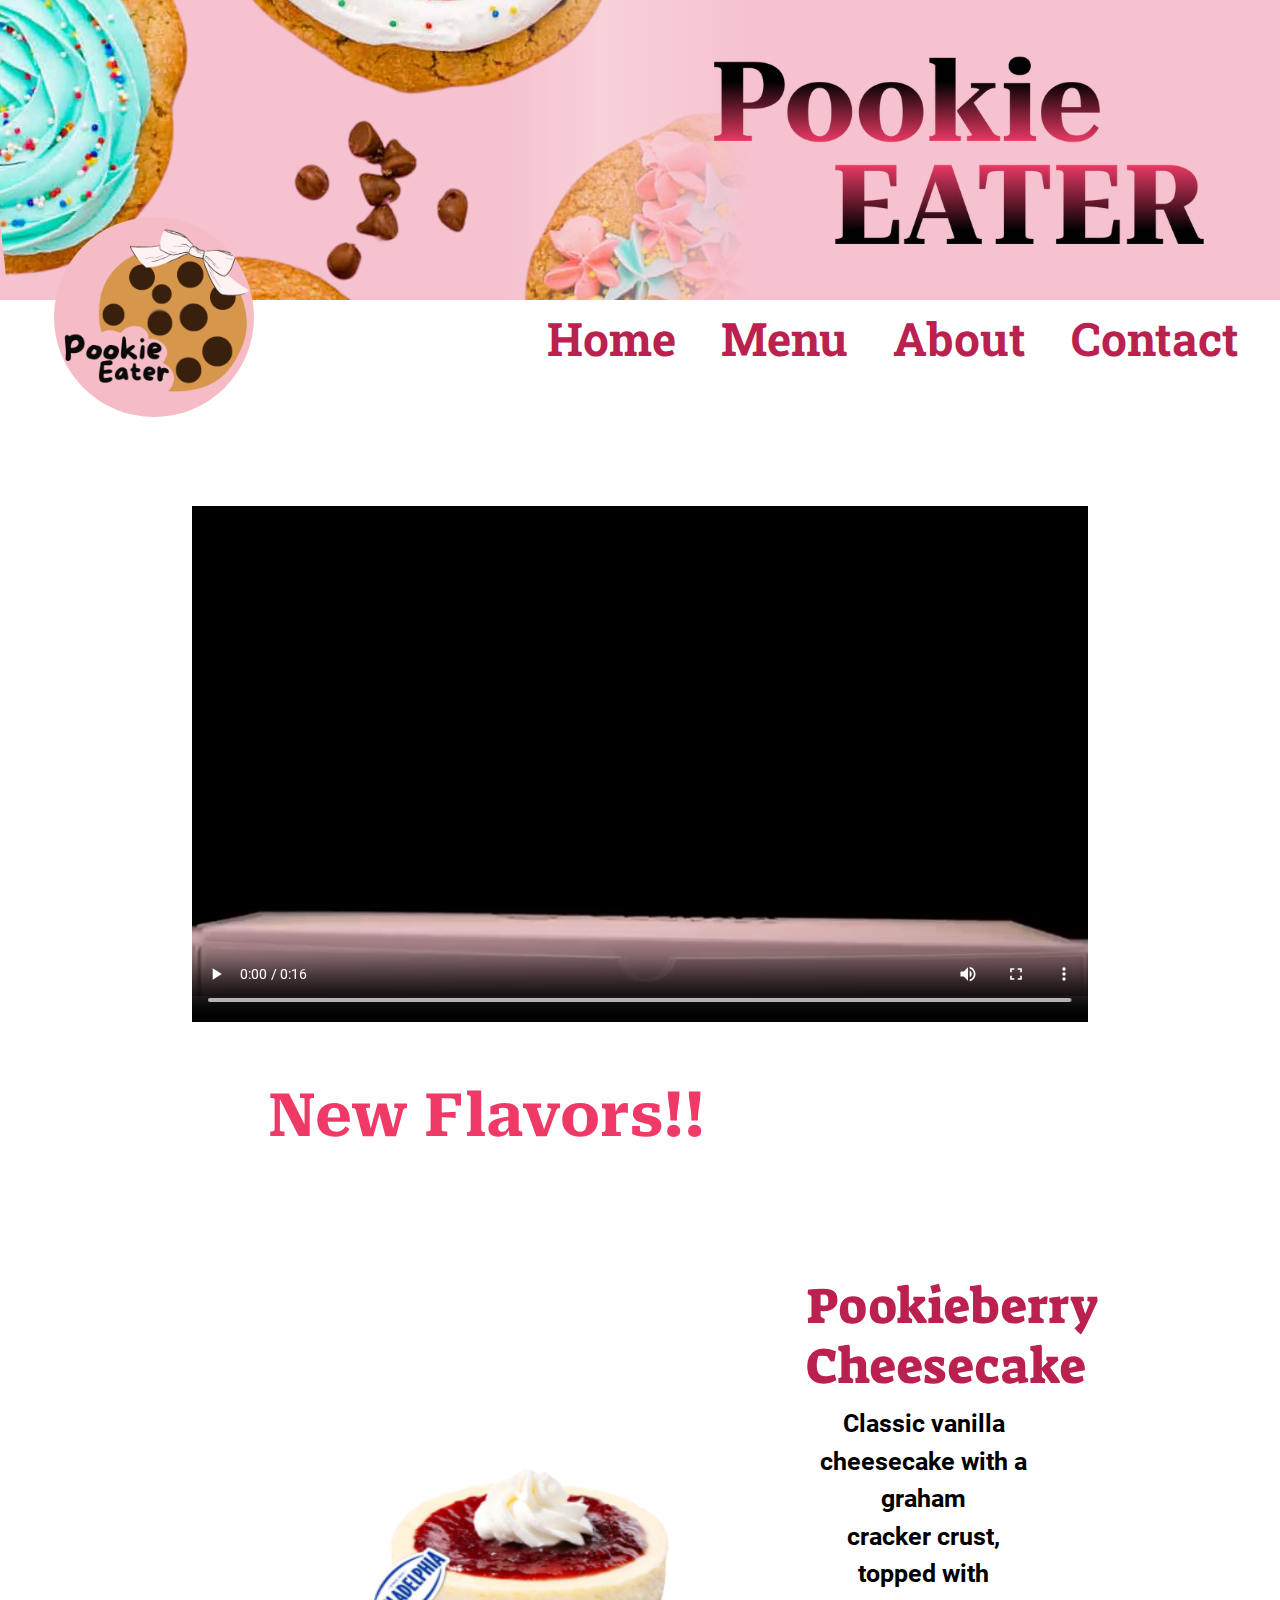
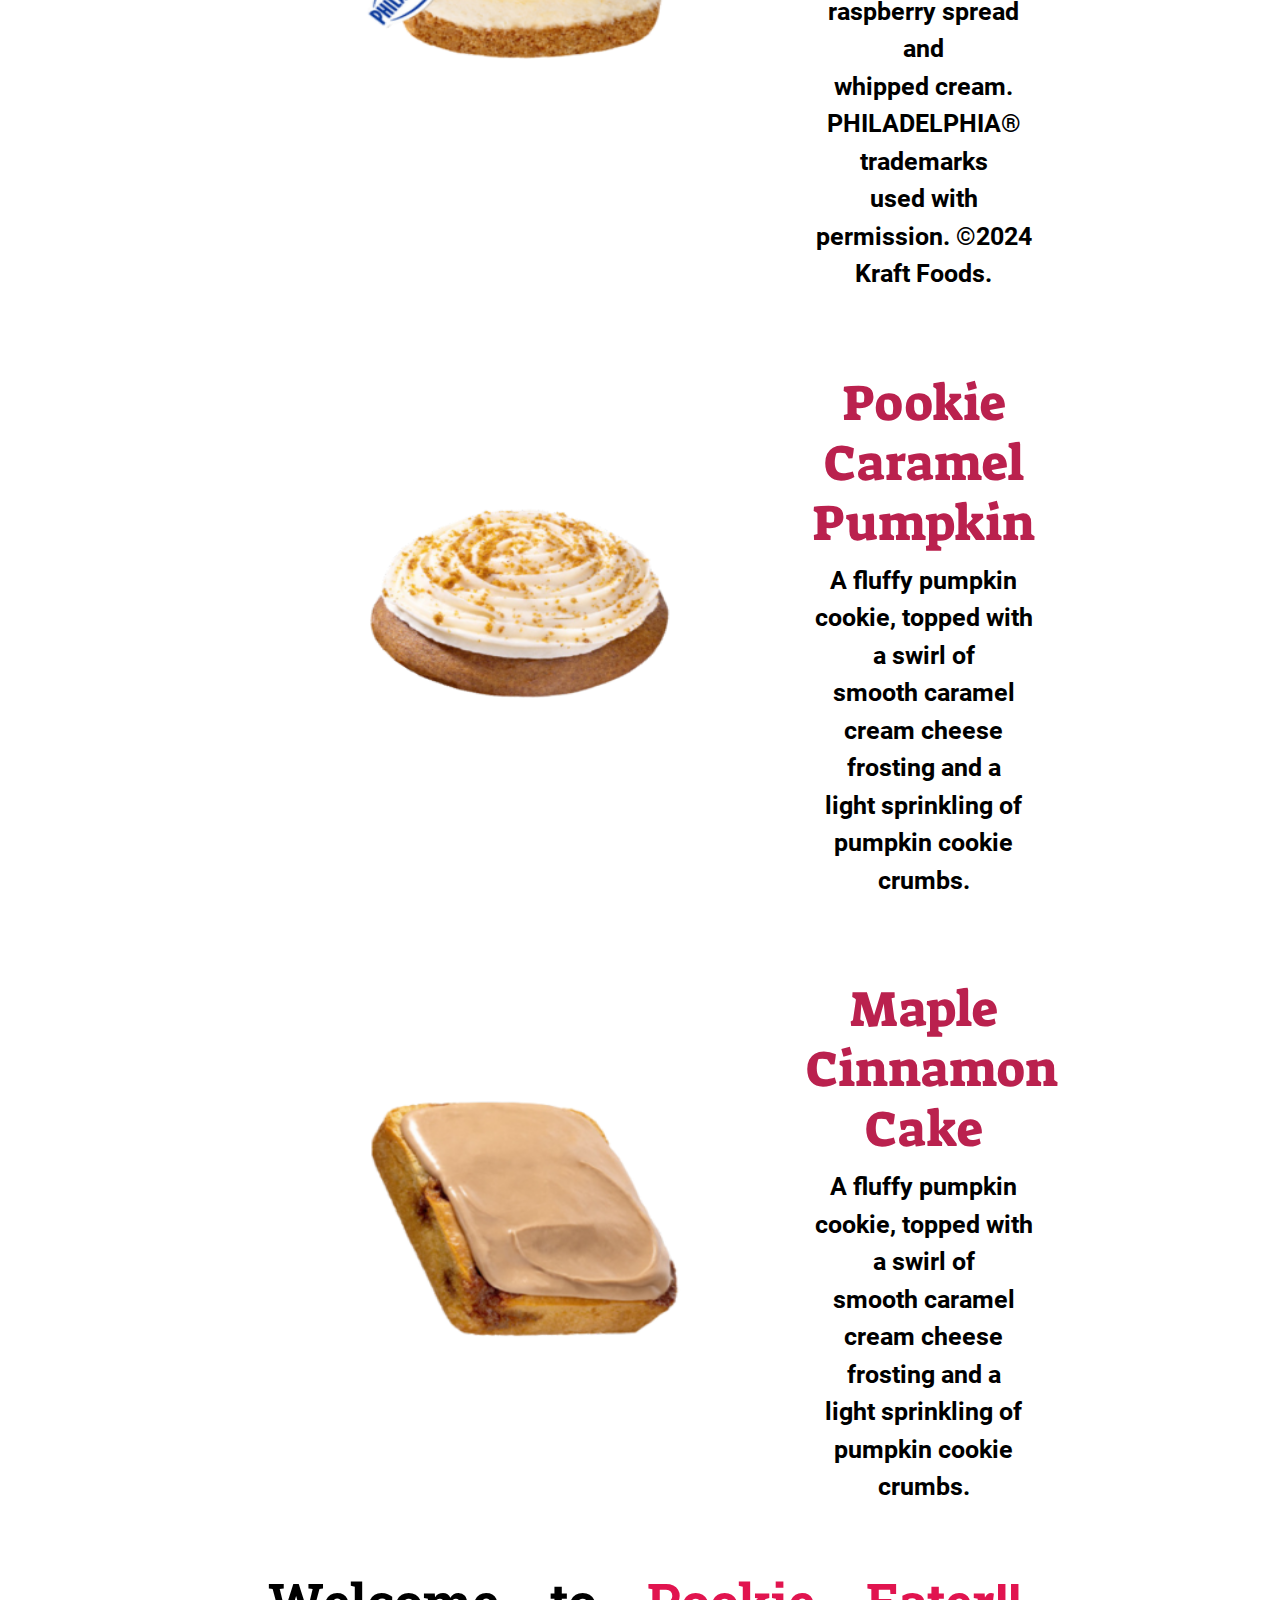
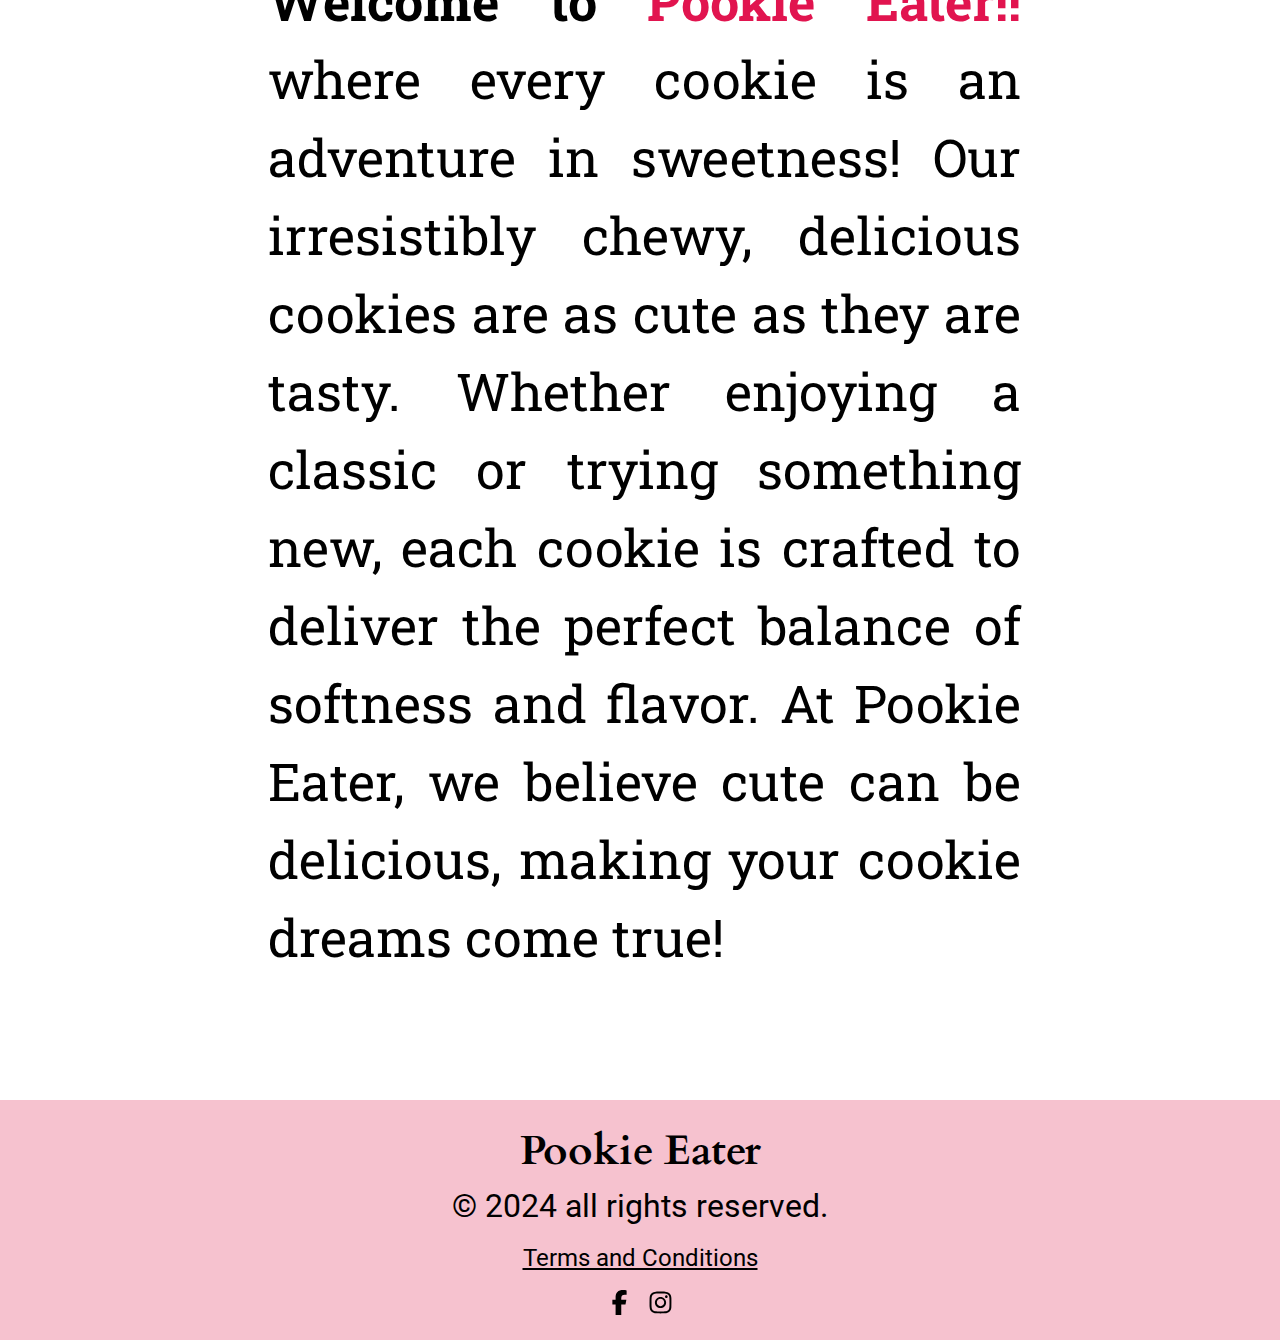
<file: index.html>
<head>

    <!-- TITLE FOR WEBPAGE --> 
    <title>Pookie Eater</title>
 
    <!-- FAVICON / LOGO -->
    <link rel="icon" type="image/x-icon" href="images/logo.jpg">

    <!-- BOOTSTRAP imported from Bootstrap -->
    <link href="css/bootstrap.min.css" rel="stylesheet">
    <script src="scripts/bootstrap.bundle.min.js"></script>
    <meta charset="UTF-8">
    <meta name="viewport" content="width=device-width, initial-scale=1.0">
    <!-- END BOOTSTRAP IMPORT -->
    
    <!-- CSS -->
    <link href="css/fonts.css" rel="stylesheet"></link>
    <link href="css/main.css" rel="stylesheet"></link>
    <link href="css/index.css" rel="stylesheet"></link>

    <!-- SCRIPTS -->
    <script src="scripts/main.js"></script>
    
</head>


<body>
    <!-- HEADER START -->
    <div class="py-5"><div class="container"><div class="row">
        <header>
            <div class="background-pink">
                <img src="images/logo.png" class="logo-header"></img>
                <img src="images/logo-name.png" class="headerImage"></img>
                
            </div>
            <div class="navBurger">
                <img src="images/2.svg" class="hamburgerIcon"></img>
                <ul class="navBurgerLinks" id="navBurgerLinks">
                    <img src="images/1.svg" class="hamburgerXIcon"></img>
                    <li class="navBurgerItem"><a href="pages/order.html" style="text-decoration: none; color: #BA214E;">Order</a></li>
                    <li ><a href="index.html" style="text-decoration: none; color: #BA214E;">Home</a></li>
                    <li><a href="pages/menu.html" style="text-decoration: none; color: #BA214E;">Menu</a></li>
                    <li><a href="pages/about.html" style="text-decoration: none; color: #BA214E;">About</a></li>
                    <li><a href="pages/about.html#contactUs" style="text-decoration: none; color: #BA214E;">Contact</a></li>
                </ul>
            </div>
            <div class="rightLinks">
                <ul class="navLinks">
                    <li><a href="index.html" style="text-decoration: none; color: #BA214E;">Home</a></li>
                    <li><a href="pages/menu.html" style="text-decoration: none; color: #BA214E;">Menu</a></li>
                    <li><a href="pages/about.html" style="text-decoration: none; color: #BA214E;">About</a></li>
                    <li><a href="pages/about.html#contactUs" style="text-decoration: none; color: #BA214E;">Contact</a></li>
                </ul>
            </div>
        </header>
    </div>
    </div>
    </div>
    <!-- HEADER END -->

     <div class="main-body">
        <video width="896" height="542" controls class="main-video">
            <source src="videos/index.mp4" type="video/mp4" class="videoHero">
          Access the video via this link: <a href="../videos/index.mp4">Click me</a>
          </video>
     </div>
     <div class="container">
    <div class="main-content row">
        <div class="col-md-12"><h1 style="font-family: RobotoSerif-Bold; font-size: 60px; color: #EF3A67;">New Flavors!!</h1></div>
        <div class="cookieImage col-md-6 text-center" ><img src="images/2.png"  style="height: 350px; width: 350px;"></img></div>
        <div class="cookieDesc col-md-3"><h2 class="cookieDesc" style="margin-top: 65px;">Pookieberry Cheesecake</h2><p>Classic vanilla cheesecake with a graham <br/>cracker crust, topped with raspberry spread and <br/>whipped cream. PHILADELPHIA® trademarks <br/>used with permission. ©2024 Kraft Foods.</p></div>
        <div class="cookieImage col-md-6 text-center" ><img src="images/1.png" style="height: 350px; width: 350px;"></img></div>
        <div class="cookieDesc col-md-3"><h2 class="cookieDesc" style="margin-top: 65px;">Pookie Caramel Pumpkin</h2><p>A fluffy pumpkin cookie, topped with a swirl of <br/>smooth caramel cream cheese frosting and a <br/>light sprinkling of pumpkin cookie crumbs.</p></div>
        <div class="cookieImage col-md-6 text-center" ><img src="images/3.png"  style="height: 350px; width: 350px;"></img></div>
        <div class="cookieDesc col-md-3"><h2 class="cookieDesc" style="margin-top: 65px;">Maple Cinnamon Cake</h2><p>A fluffy pumpkin cookie, topped with a swirl of <br/>smooth caramel cream cheese frosting and a <br/>light sprinkling of pumpkin cookie crumbs.</p></div>
        <div class="indexDesc col-9"><p><span class="indexDescSpan">Welcome to <span class="indexDescSpan2">Pookie Eater!!</span></span> where every cookie is an adventure in sweetness! Our irresistibly chewy, delicious cookies are as cute as they are tasty. Whether enjoying a classic or trying something new, each cookie is crafted to deliver the perfect balance of softness and flavor. At Pookie Eater, we believe cute can be delicious, making your cookie dreams come true!</p></div>
    </div>
    <footer>
        <div class="center-footer">
            <p style="text-align: center;"><span class="footer-h1" style="font-family: CardoBold; position: relative; font-size: 42px;">Pookie Eater</span><br/><span style="font-family: Roboto; position: relative; font-size: 32px;">© 2024 all rights reserved.</span><br/><span style="font-family: Roboto; position: relative; font-size: 24px; top: 10px;"><a href="../pages/tandc.html" style="color: black;">Terms and Conditions</a></span><br/><br/><a href="https://www.facebook.com/clarencelane.parungao?"><img src="images/facebook-f.svg" class="socLinks" style="height: 25px; width: 25px;"></img></a><a href="https://www.instagram.com/laneeey_cakes?"><img src="images/instagram.svg" style="height: 25px; width: 25px;" class="socLinks"></img></a></p>
            
     </footer>
</div>
     <!-- FOOTER START -->
     <footer>
        <div class="center-footer">
            <p style="text-align: center;"><span class="footer-h1" style="font-family: CardoBold; position: relative; font-size: 42px;">Pookie Eater</span><br/><span style="font-family: Roboto; position: relative; font-size: 32px;">© 2024 all rights reserved.</span><br/><span style="font-family: Roboto; position: relative; font-size: 24px; top: 10px;"><a href="../pages/tandc.html" style="color: black;">Terms and Conditions</a></span><br/><br/><a href="https://www.facebook.com/clarencelane.parungao?"><img src="images/facebook-f.svg" class="socLinks" style="height: 25px; width: 25px;"></img></a><a href="https://www.instagram.com/laneeey_cakes?"><img src="images/instagram.svg" style="height: 25px; width: 25px;" class="socLinks"></img></a></p>
            
     </footer>
     <!-- FOOTER END -->
</body>
</file>
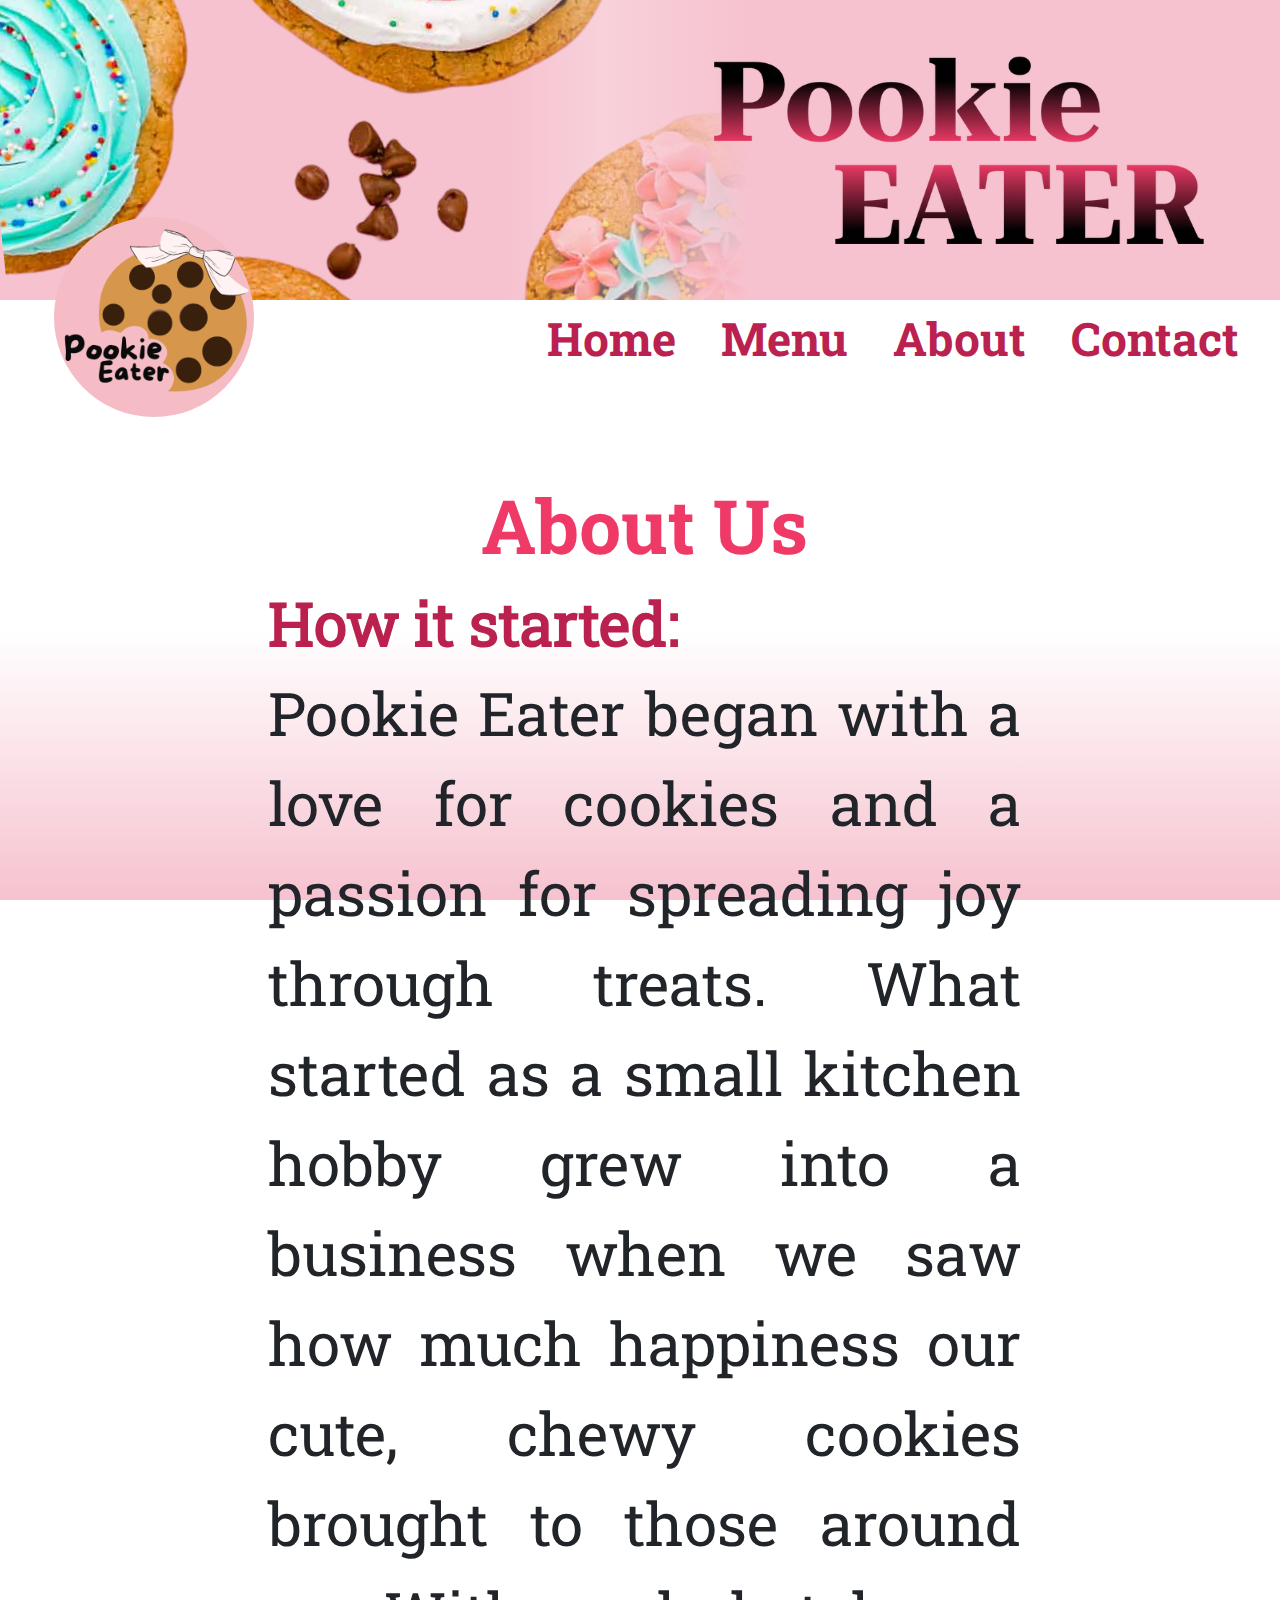
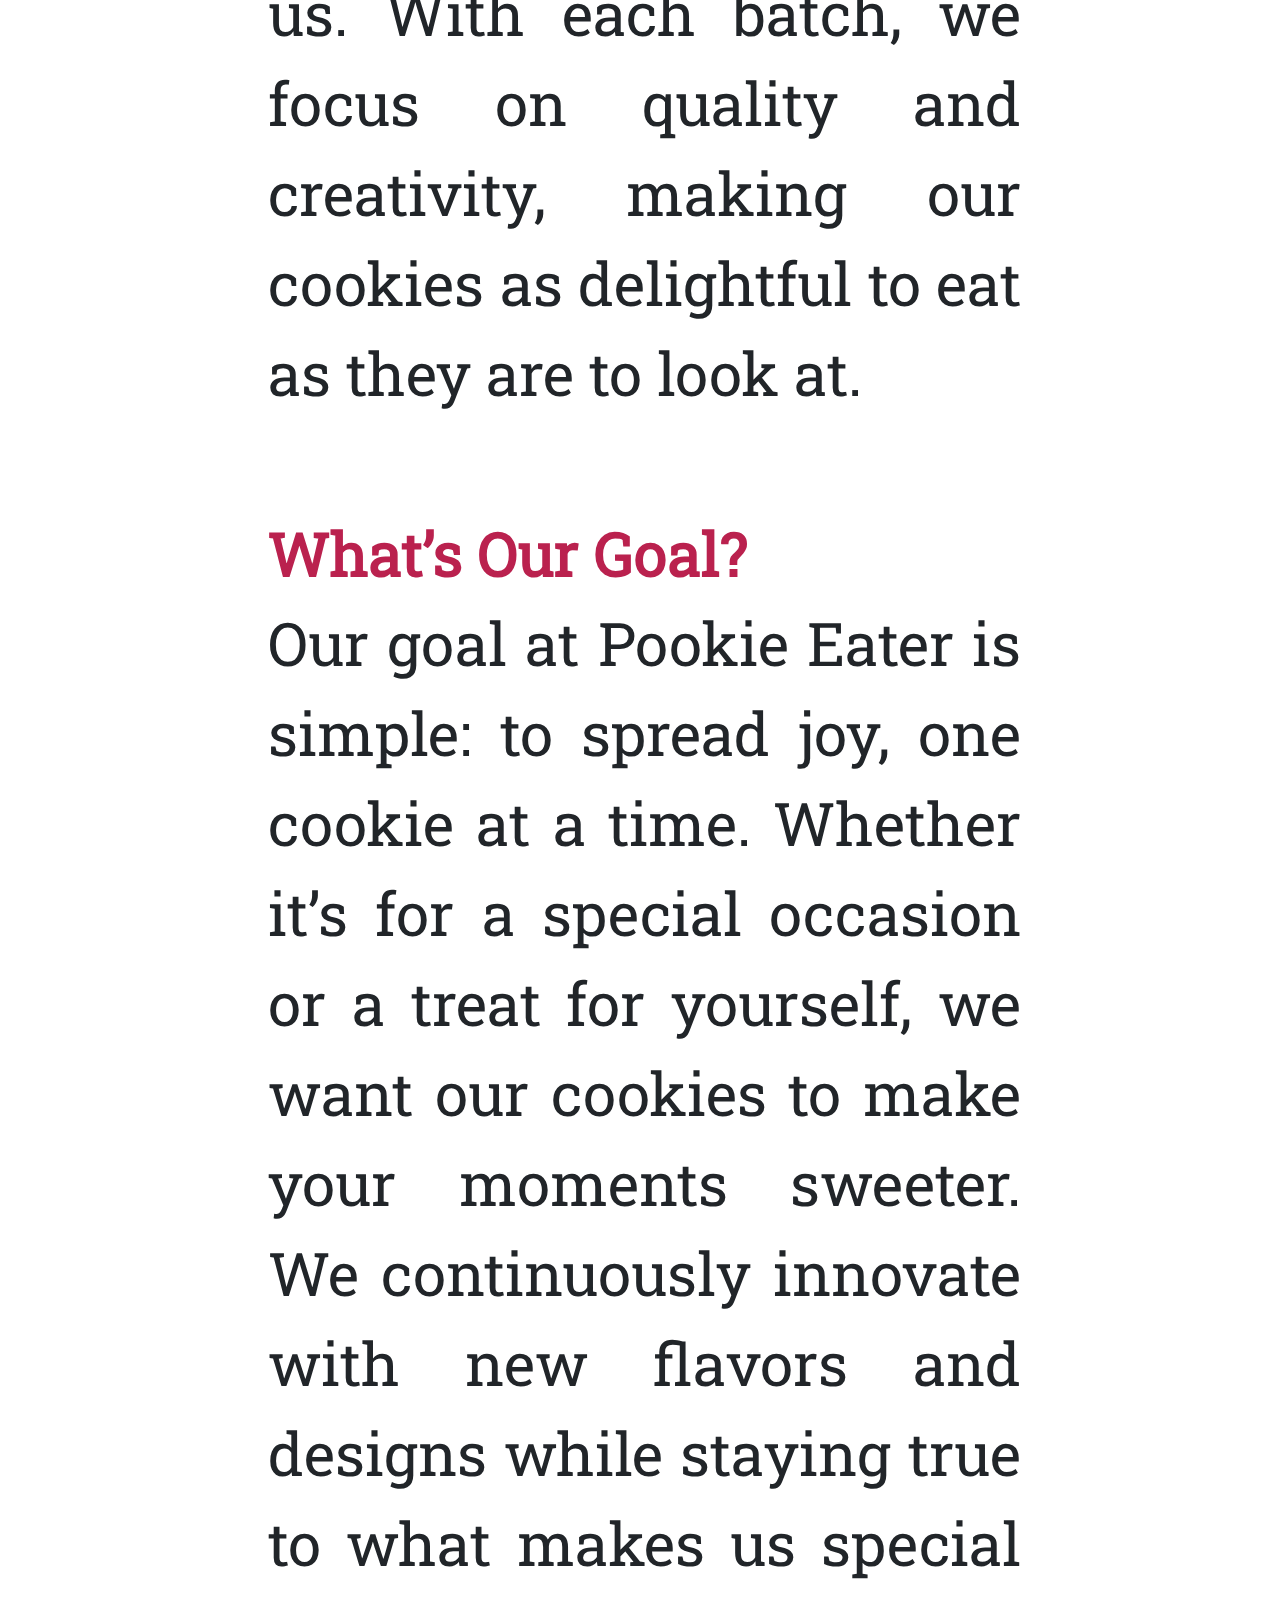
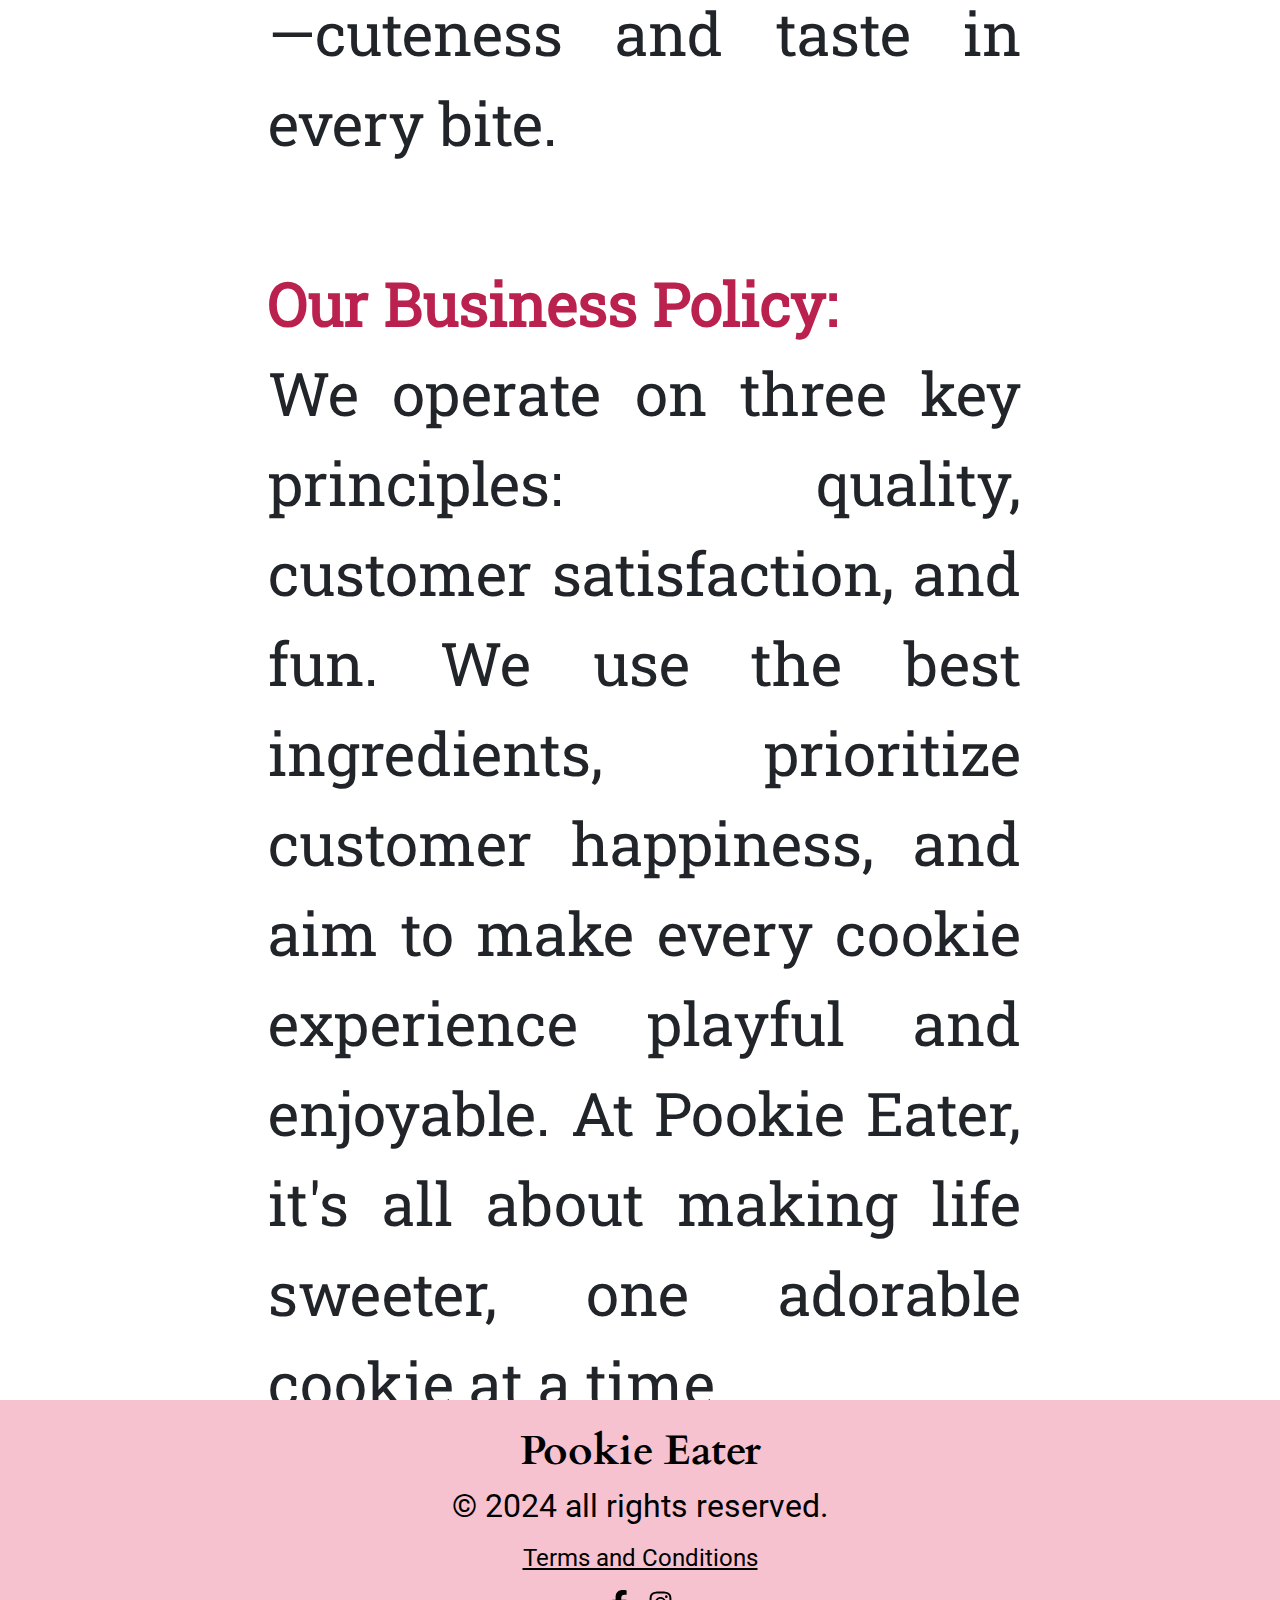
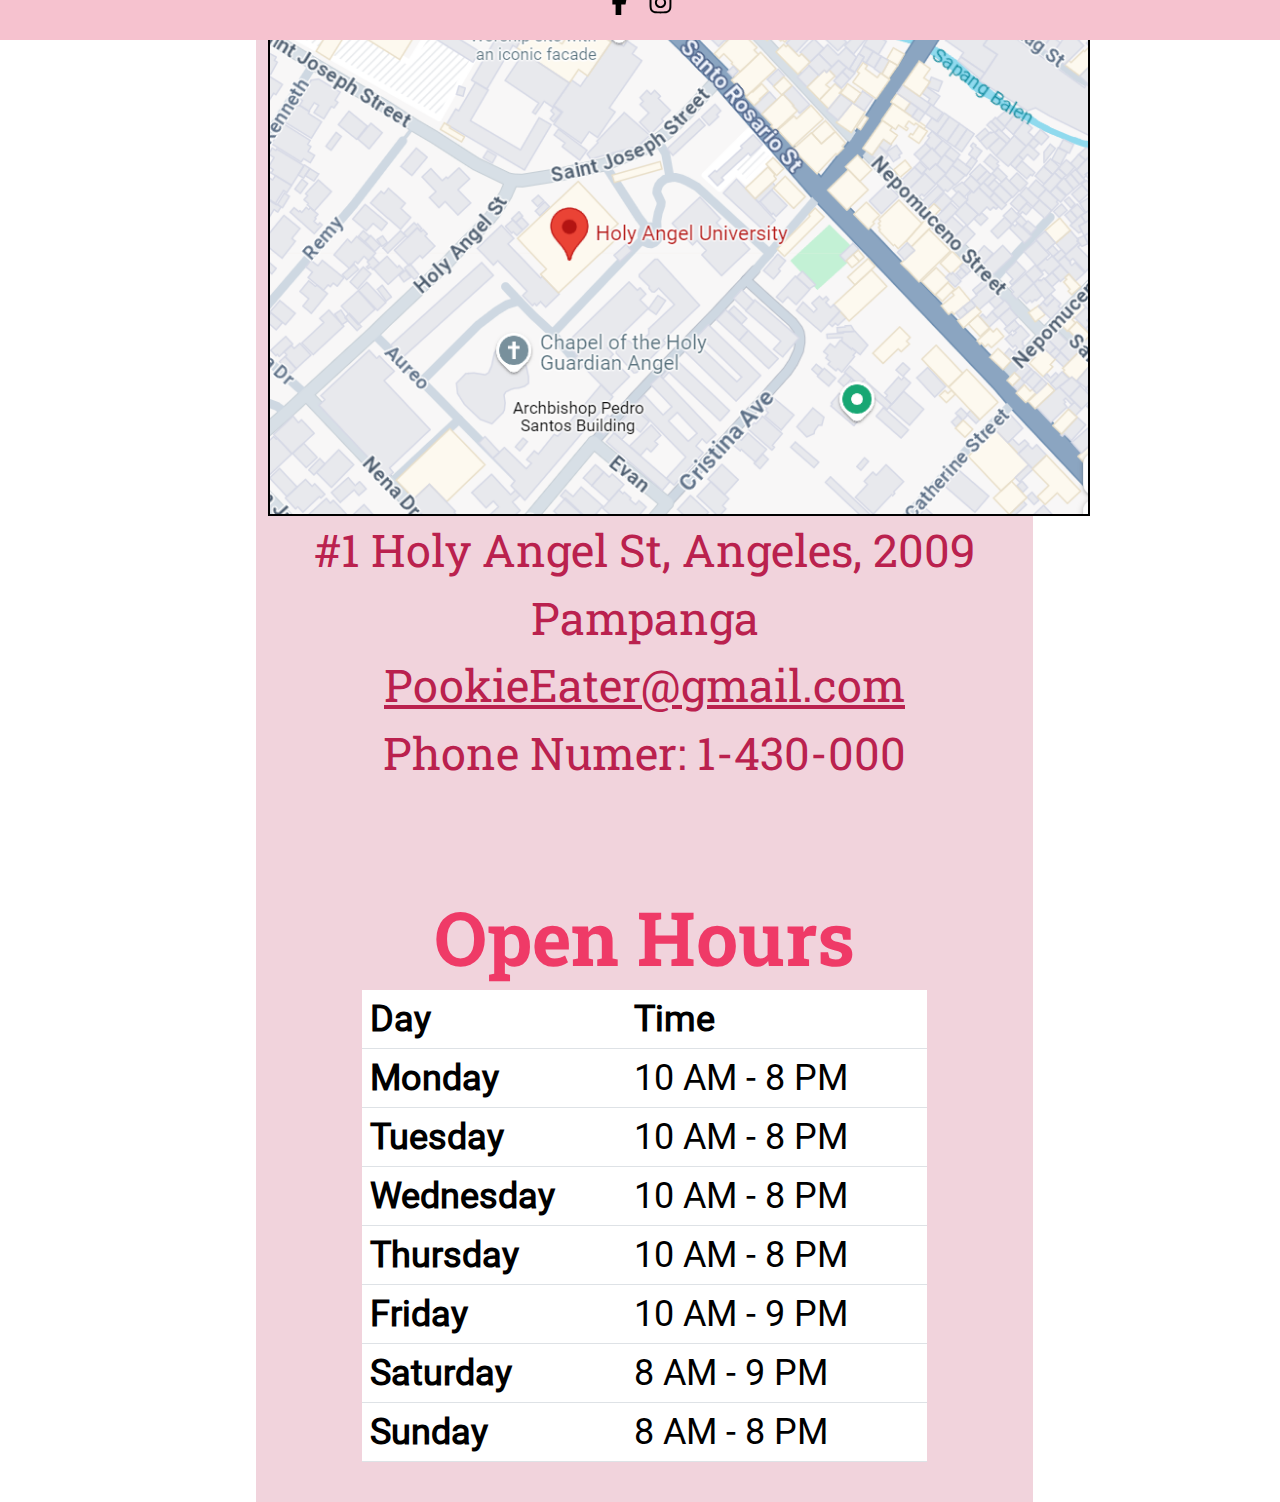
<file: pages/about.html>
<head>

    <!-- TITLE FOR WEBPAGE --> 
    <title>Pookie Eater</title>
 
    <!-- FAVICON / LOGO -->
    <link rel="icon" type="image/x-icon" href="../images/logo.jpg">

    <!-- BOOTSTRAP imported from Bootstrap -->
    <link href="../css/bootstrap.min.css" rel="stylesheet">
    <script src="../scripts/bootstrap.bundle.min.js"></script>
    <meta charset="UTF-8">
    <meta name="viewport" content="width=device-width, initial-scale=1.0">
    <!-- END BOOTSTRAP IMPORT -->
    
    <!-- CSS -->
    <link href="../css/fonts.css" rel="stylesheet"></link>
    <link href="../css/main.css" rel="stylesheet"></link>
    <link href="../css/about.css" rel="stylesheet"></link>
    
    <!-- SCRIPTS -->
    <script src="../scripts/main.js"></script>
</head>


<body>
    <!-- HEADER START -->
    <div class="py-5"><div class="container"><div class="row">
        <header>
            <div class="background-pink">
                <img src="../images/logo.png" class="logo-header"></img>
                <img src="../images/logo-name.png" class="headerImage"></img>
                
            </div>
            <div class="navBurger">
                <img src="../images/2.svg" class="hamburgerIcon"></img>
                <ul class="navBurgerLinks" id="navBurgerLinks">
                    <img src="../images/1.svg" class="hamburgerXIcon"></img>
                    <li class="navBurgerItem"><a href="../pages/order.html" style="text-decoration: none; color: #BA214E;">Order</a></li>
                    <li><a href="../index.html" style="text-decoration: none; color: #BA214E;">Home</a></li>
                    <li><a href="../pages/menu.html" style="text-decoration: none; color: #BA214E;">Menu</a></li>
                    <li><a href="../pages/about.html" style="text-decoration: none; color: #BA214E;">About</a></li>
                    <li><a href="../pages/about.html#contactUs" style="text-decoration: none; color: #BA214E;">Contact</a></li>
                </ul>
            </div>
            <div class="rightLinks">
                <ul class="navLinks">
                    <li><a href="../index.html" style="text-decoration: none; color: #BA214E;">Home</a></li>
                    <li><a href="../pages/menu.html" style="text-decoration: none; color: #BA214E;">Menu</a></li>
                    <li><a href="../pages/about.html" style="text-decoration: none; color: #BA214E;">About</a></li>
                    <li><a href="../pages/about.html#contactUs" style="text-decoration: none; color: #BA214E;">Contact</a></li>
                </ul>
            </div>
        </header>
    </div>
    </div>
    </div>
        <!-- HEADER END -->
    <div class="container">
        <div class="main-content row">
            <div class="col-9 text-center">
                <h1>About Us</h1>
            </div>
            <div class="col-9 contentBody"><span class="highlight">How it started: </span><br/> Pookie Eater began with a love for cookies and a passion for spreading joy through treats. What started as a small kitchen hobby grew into a business when we saw how much happiness our cute, chewy cookies brought to those around us. With each batch, we focus on quality and creativity, making our cookies as delightful to eat as they are to look at.</div>
            <div class="col-9 contentBody"><br/></div>
            <div class="col-9 contentBody"><span class="highlight">What’s Our Goal?</span><br/>Our goal at Pookie Eater is simple: to spread joy, one cookie at a time. Whether it’s for a special occasion or a treat for yourself, we want our cookies to make your moments sweeter. We continuously innovate with new flavors and designs while staying true to what makes us special—cuteness and taste in every bite.</div>
            <div class="col-9 contentBody"><br/></div>
            <div class="col-9 contentBody"><span class="highlight">Our Business Policy:</span><br/>We operate on three key principles: quality, customer satisfaction, and fun. We use the best ingredients, prioritize customer happiness, and aim to make every cookie experience playful and enjoyable. At Pookie Eater, it's all about making life sweeter, one adorable cookie at a time.<br/><br/></div>
            <div class="col-9 contactUs"><a id="contactUs"></a><h1>Contact Us</h1>
                <div class="col-12"><img src="../images/Map.png" class="hauMap"></img>
                   <div class="col-12"><p class="addressUs">#1 Holy Angel St, Angeles, 2009 Pampanga <br/><a href="mailto:PookieEater@gmail.com" class="mailTo">PookieEater@gmail.com</a><br/>Phone Numer: 1-430-000</p></div>
                   <div class="col-12"><h1><br/>Open Hours</h1></div>
                   <div class="openHours col-9">
                        <table class="table table-hover">
                            <thead>
                                <tr>
                                    <th scope="col">Day</th>
                                    <th scope="col">Time</th>
                                </tr>
                            </thead>
                            <tbody>
                                <tr>
                                    <th scope="row">Monday</th>
                                    <td>10 AM - 8 PM</td>
                                </tr>
                                <tr>
                                    <th scope="row">Tuesday</th>
                                    <td>10 AM - 8 PM</td>
                                </tr>
                                <tr>
                                    <th scope="row">Wednesday</th>
                                    <td>10 AM - 8 PM</td>
                                </tr>
                                <tr>
                                    <th scope="row">Thursday</th>
                                    <td>10 AM - 8 PM</td>
                                </tr>
                                <tr>
                                    <th scope="row">Friday</th>
                                    <td>10 AM - 9 PM</td>
                                </tr>
                                <tr>
                                    <th scope="row">Saturday</th>
                                    <td>8 AM - 9 PM</td>
                                </tr>
                                <tr>
                                    <th scope="row">Sunday</th>
                                    <td>8 AM - 8 PM</td>
                                </tr>
                            </tbody>
                        </table>
                        <br/>
                   </div>
                </div>
            </div>
        </div>
    </div>

     <!-- FOOTER START -->
     <footer>
        <div class="center-footer">
            <p style="text-align: center;"><span class="footer-h1" style="font-family: CardoBold; position: relative; font-size: 42px;">Pookie Eater</span><br/><span style="font-family: Roboto; position: relative; font-size: 32px;">© 2024 all rights reserved.</span><br/><span style="font-family: Roboto; position: relative; font-size: 24px; top: 10px;"><a href="../pages/tandc.html" style="color: black;">Terms and Conditions</a></span><br/><br/><a href="https://www.facebook.com/clarencelane.parungao?"><img src="../images/facebook-f.svg" class="socLinks" style="height: 25px; width: 25px;"></img></a><a href="https://www.instagram.com/laneeey_cakes?"><img src="../images/instagram.svg" style="height: 25px; width: 25px;" class="socLinks"></img></a></p>
            
     </footer>
     <!-- FOOTER END -->
</body>
</file>
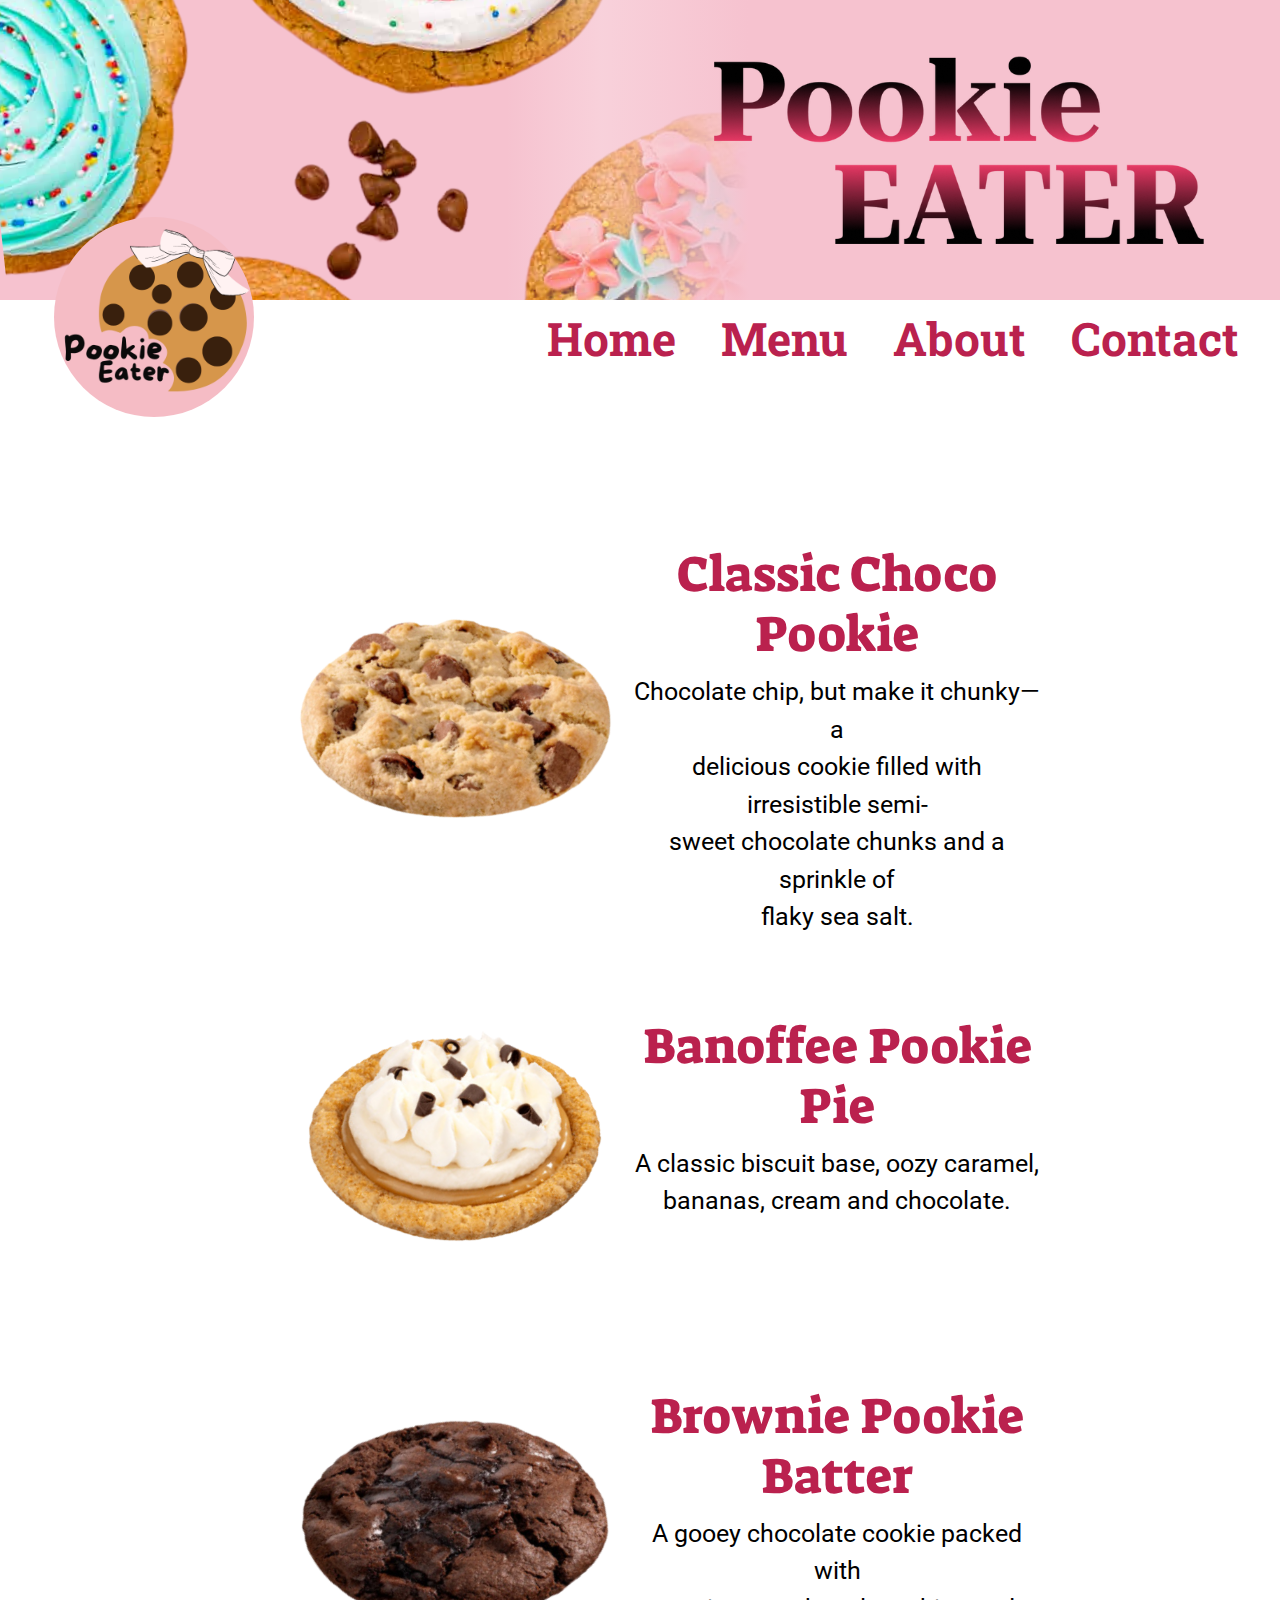
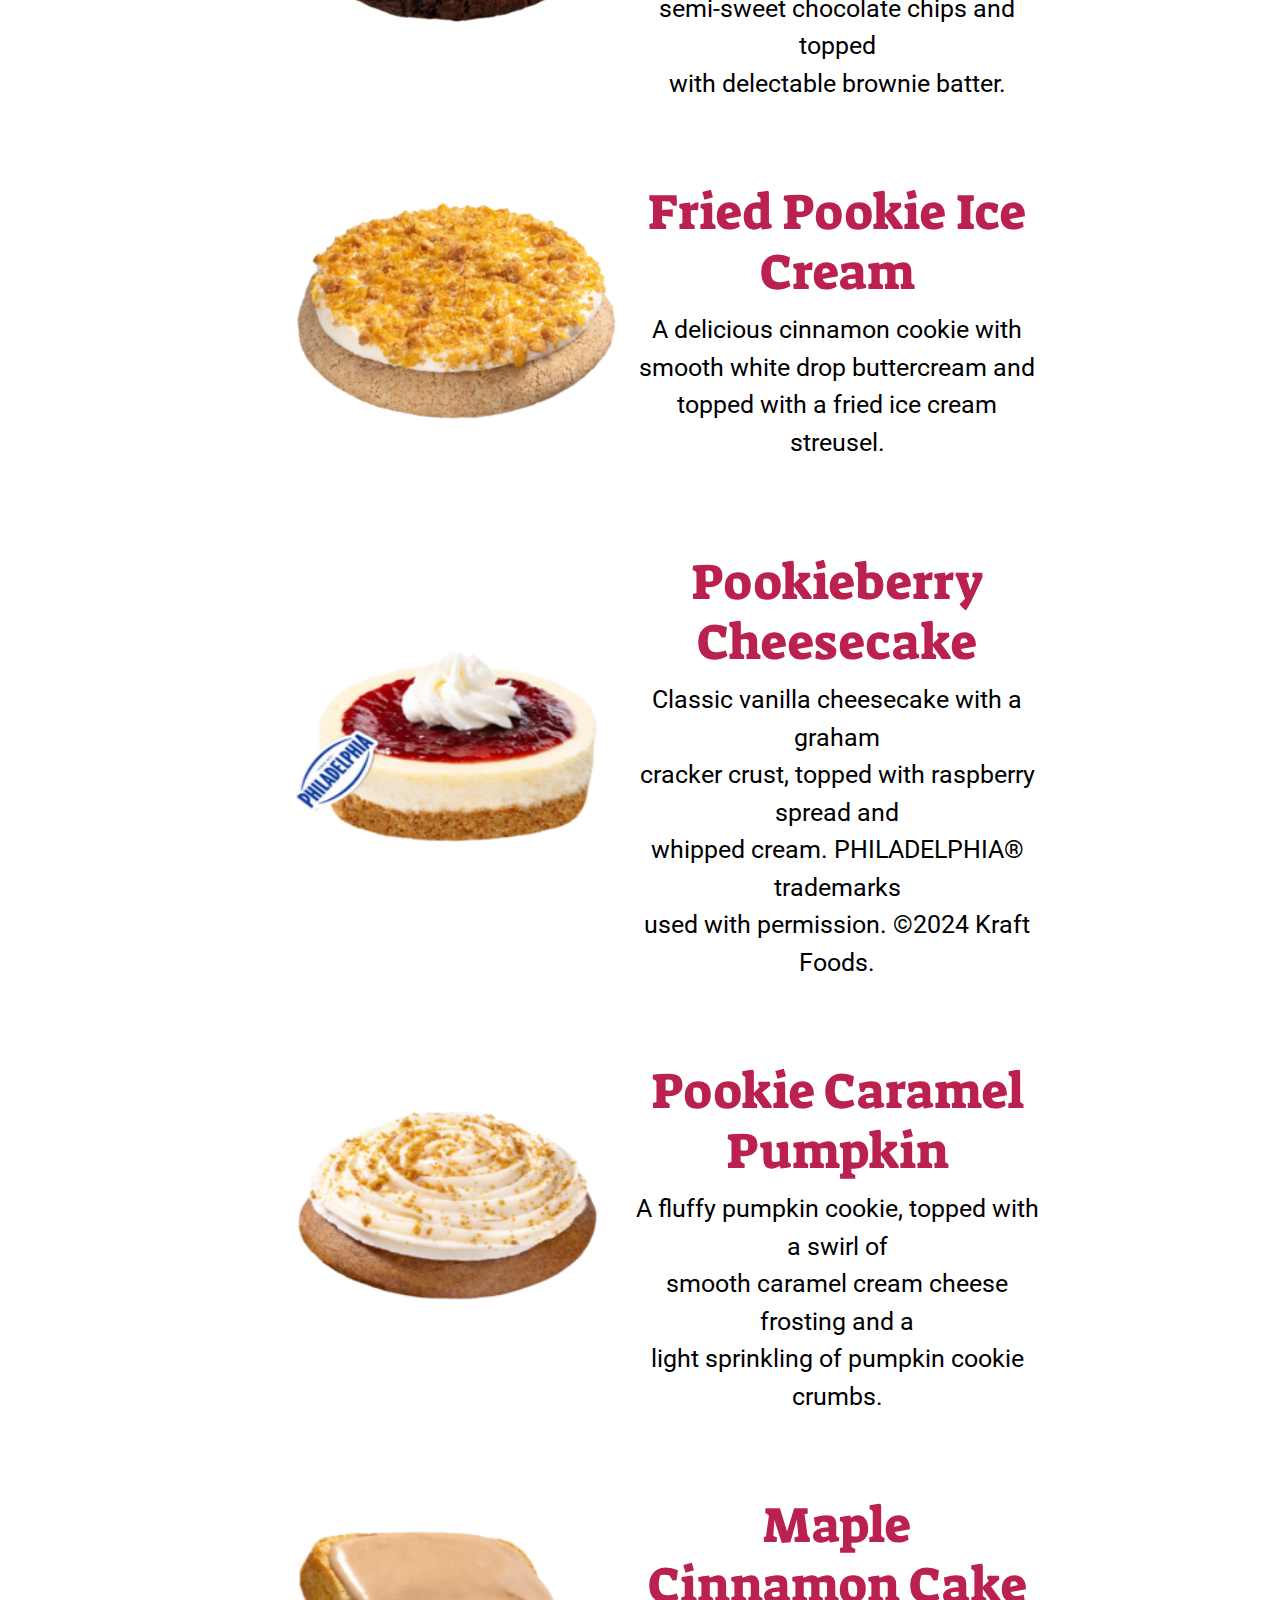
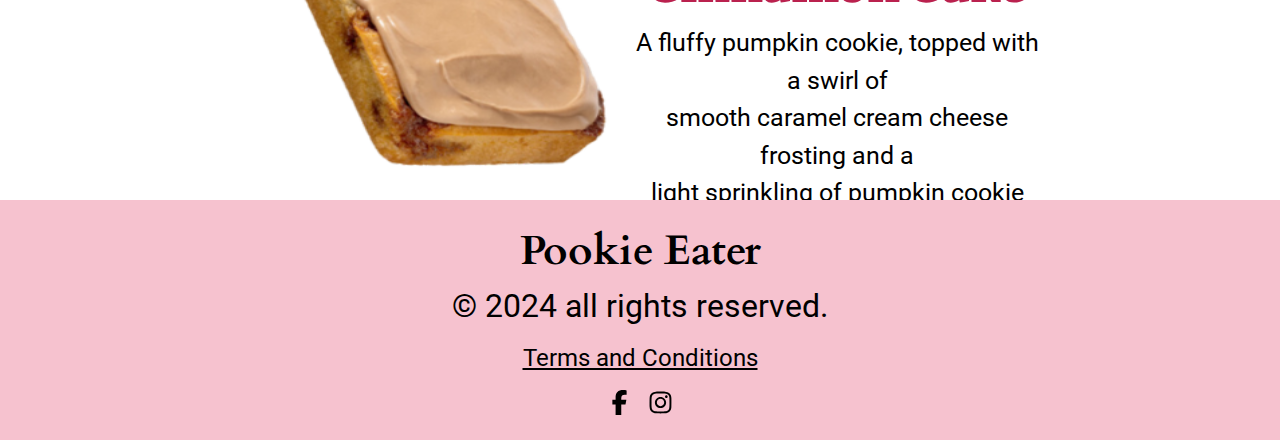
<file: pages/menu.html>
<html>
<head>

    <!-- TITLE FOR WEBPAGE --> 
    <title>Pookie Eater</title>
 
    <!-- FAVICON / LOGO -->
    <link rel="icon" type="image/x-icon" href="../images/logo.jpg">

    <!-- BOOTSTRAP imported from Bootstrap -->
    <link href="../css/bootstrap.min.css" rel="stylesheet">
    <script src="../scripts/bootstrap.bundle.min.js"></script>
    <meta charset="UTF-8">
    <meta name="viewport" content="width=device-width, initial-scale=1.0">
    <!-- END BOOTSTRAP IMPORT -->
    
    <!-- CSS -->
    <link href="../css/fonts.css" rel="stylesheet"></link>
    <link href="../css/main.css" rel="stylesheet"></link>
    <link href="../css/menu.css" rel="stylesheet"></link>
    
    <!-- SCRIPTS -->
    <script src="../scripts/main.js"></script>
</head>


<body>
    <!-- HEADER START -->
     <div class="py-5"><div class="container"><div class="row">
    <header>
        <div class="background-pink">
            <img src="../images/logo.png" class="logo-header"></img>
            <img src="../images/logo-name.png" class="headerImage"></img>
            
        </div>
        <div class="navBurger">
            <img src="../images/2.svg" class="hamburgerIcon"></img>
            <ul class="navBurgerLinks" id="navBurgerLinks">
                <img src="../images/1.svg" class="hamburgerXIcon"></img>
                <li class="navBurgerItem"><a href="../pages/order.html" style="text-decoration: none; color: #BA214E;">Order</a></li>
                <li><a href="../index.html" style="text-decoration: none; color: #BA214E;">Home</a></li>
                <li><a href="../pages/menu.html" style="text-decoration: none; color: #BA214E;">Menu</a></li>
                <li><a href="../pages/about.html" style="text-decoration: none; color: #BA214E;">About</a></li>
                <li><a href="../pages/about.html#contactUs" style="text-decoration: none; color: #BA214E;">Contact</a></li>
            </ul>
        </div>
        <div class="rightLinks">
            <ul class="navLinks">
                <li><a href="../index.html" style="text-decoration: none; color: #BA214E;">Home</a></li>
                <li><a href="#" style="text-decoration: none; color: #BA214E;">Menu</a></li>
                <li><a href="../pages/about.html" style="text-decoration: none; color: #BA214E;">About</a></li>
                <li><a href="../pages/about.html#contactUs" style="text-decoration: none; color: #BA214E;">Contact</a></li>
            </ul>
        </div>
    </header>
</div>
</div>
</div>
    <!-- HEADER END -->
     <!-- <div class="py-5">
        <div class="container">
            <div class="row">
                
            </div>
        </div>
     </div> -->
    <div class="main-content row">
        <div class="cookieImage col-sm-4 text-center" ><img src="../images/11.png"  style="height: 350px; width: 350px;"></img></div>
        <div class="cookieDesc col-sm-5"><h2 class="cookieDesc" style="margin-top: 65px;">Classic Choco Pookie</h2><p>Chocolate chip, but make it chunky—a <br/>delicious cookie filled with irresistible semi- <br/>sweet chocolate chunks and a sprinkle of <br/>flaky sea salt.</p></div>
        <div class="cookieImage col-sm-4 text-center" ><img src="../images/21.png"  style="height: 350px; width: 350px;"></img></div>
        <div class="cookieDesc col-sm-5"><h2 class="cookieDesc" style="margin-top: 65px;">Banoffee Pookie Pie</h2><p>A classic biscuit base, oozy caramel, <br/>bananas, cream and chocolate.</p></div>
        <div class="cookieImage col-sm-4 text-center" ><img src="../images/31.png"  style="height: 350px; width: 350px;"></img></div>
        <div class="cookieDesc col-sm-5"><h2 class="cookieDesc" style="margin-top: 65px;">Brownie Pookie Batter</h2><p>A gooey chocolate cookie packed with <br/>semi-sweet chocolate chips and topped <br/>with delectable brownie batter.</p></div>
        <div class="cookieImage col-sm-4 text-center" ><img src="../images/41.png"  style="height: 350px; width: 350px;"></img></div>
        <div class="cookieDesc col-sm-5"><h2 class="cookieDesc" style="margin-top: 65px;">Fried Pookie Ice Cream</h2><p>A delicious cinnamon cookie with <br/>smooth white drop buttercream and <br/>topped with a fried ice cream streusel.</p></div>
        <div class="cookieImage col-sm-4 text-center" ><img src="../images/2.png"  style="height: 350px; width: 350px;"></img></div>
        <div class="cookieDesc col-sm-5"><h2 class="cookieDesc" style="margin-top: 65px;">Pookieberry Cheesecake</h2><p>Classic vanilla cheesecake with a graham <br/>cracker crust, topped with raspberry spread and <br/>whipped cream. PHILADELPHIA® trademarks <br/>used with permission. ©2024 Kraft Foods.</p></div>
        <div class="cookieImage col-sm-4 text-center" ><img src="../images/1.png" style="height: 350px; width: 350px;"></img></div>
        <div class="cookieDesc col-sm-5"><h2 class="cookieDesc" style="margin-top: 65px;">Pookie Caramel Pumpkin</h2><p>A fluffy pumpkin cookie, topped with a swirl of <br/>smooth caramel cream cheese frosting and a <br/>light sprinkling of pumpkin cookie crumbs.</p></div>
        <div class="cookieImage col-sm-4 text-center" ><img src="../images/3.png"  style="height: 350px; width: 350px;"></img></div>
        <div class="cookieDesc col-sm-5"><h2 class="cookieDesc" style="margin-top: 65px;">Maple Cinnamon Cake</h2><p>A fluffy pumpkin cookie, topped with a swirl of <br/>smooth caramel cream cheese frosting and a <br/>light sprinkling of pumpkin cookie crumbs.</p></div>
        <div class="col-sm-9 text-center"><a class="buttonOrderNow btn btn-primary" href="../pages/order.html">Order Now</a></div>
    </div>

     <!-- FOOTER START -->
     <footer>
        <div class="center-footer">
            <p style="text-align: center;"><span class="footer-h1" style="font-family: CardoBold; position: relative; font-size: 42px;">Pookie Eater</span><br/><span style="font-family: Roboto; position: relative; font-size: 32px;">© 2024 all rights reserved.</span><br/><span style="font-family: Roboto; position: relative; font-size: 24px; top: 10px;"><a href="../pages/tandc.html" style="color: black;">Terms and Conditions</a></span><br/><br/><a href="https://www.facebook.com/clarencelane.parungao?"><img src="../images/facebook-f.svg" class="socLinks" style="height: 25px; width: 25px;"></img></a><a href="https://www.instagram.com/laneeey_cakes?"><img src="../images/instagram.svg" style="height: 25px; width: 25px;" class="socLinks"></img></a></p>
            
     </footer>
     <!-- FOOTER END -->
</body>
</html>
</file>
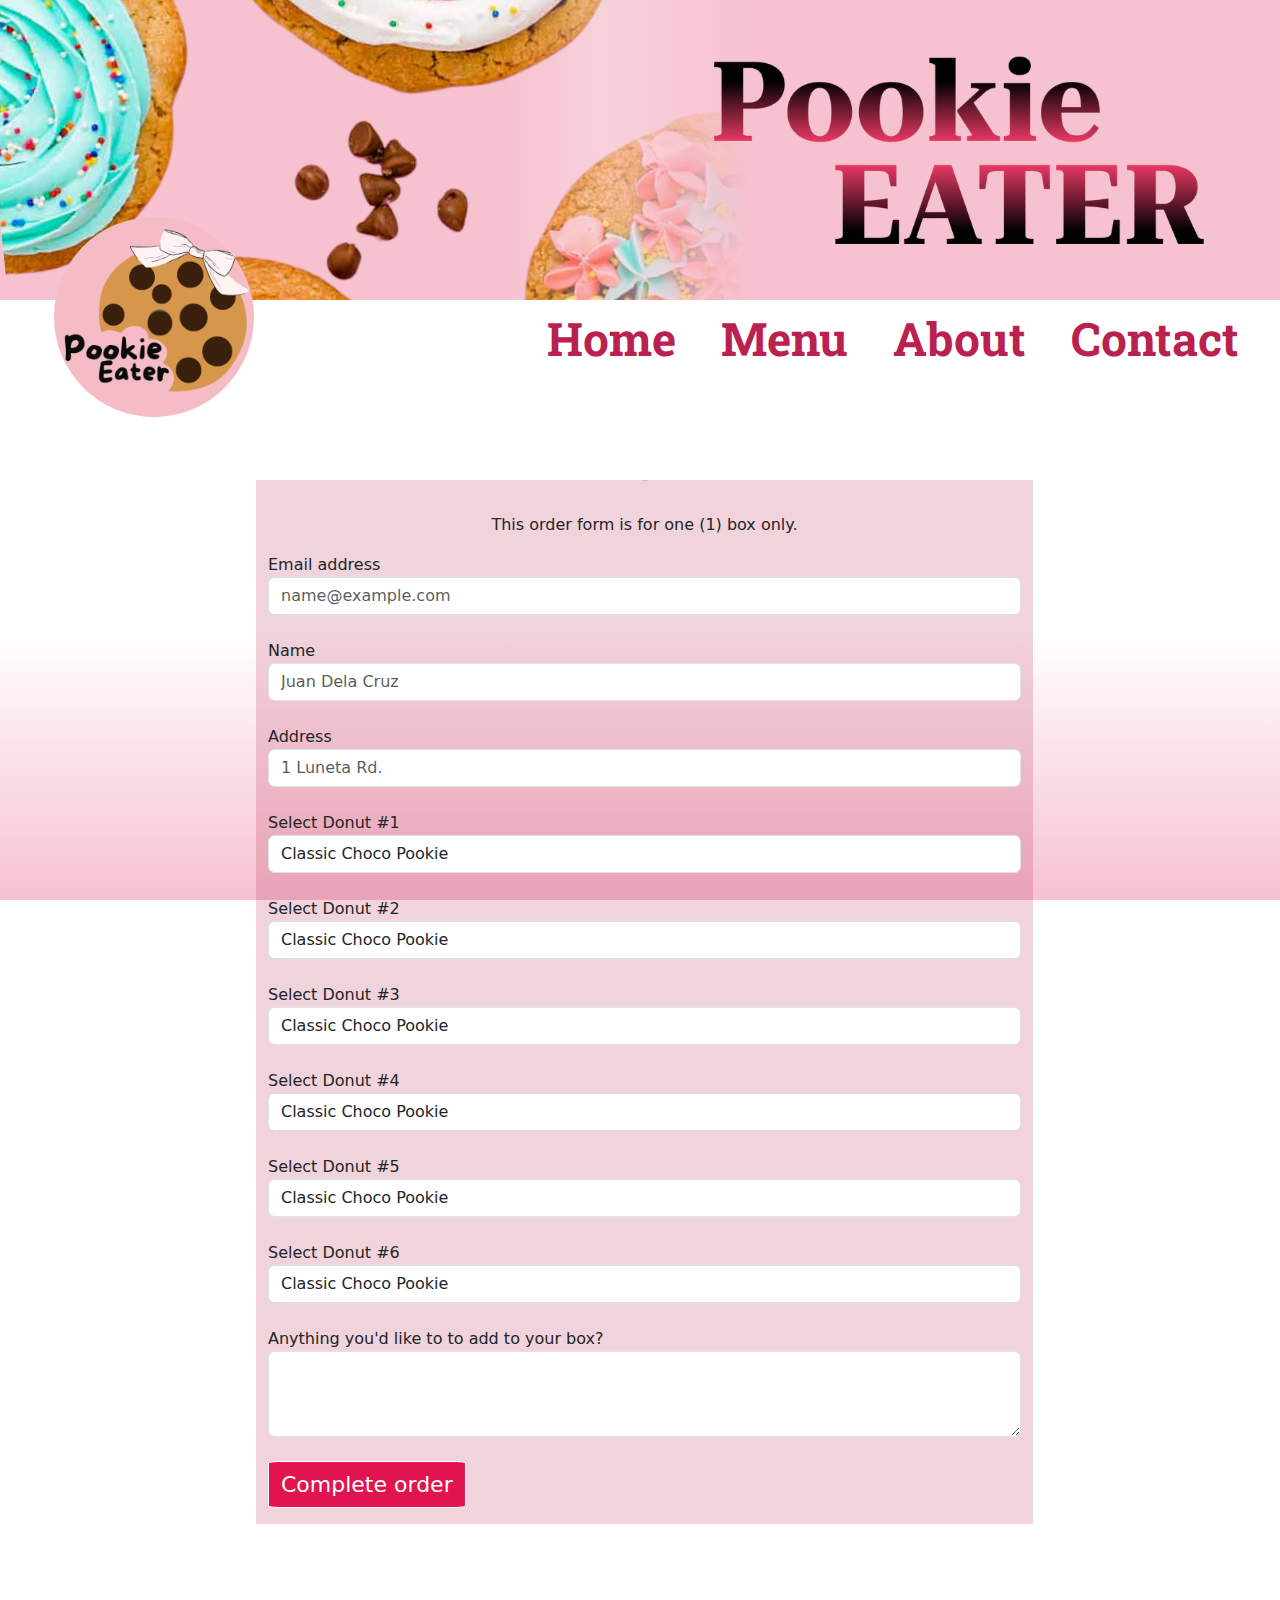
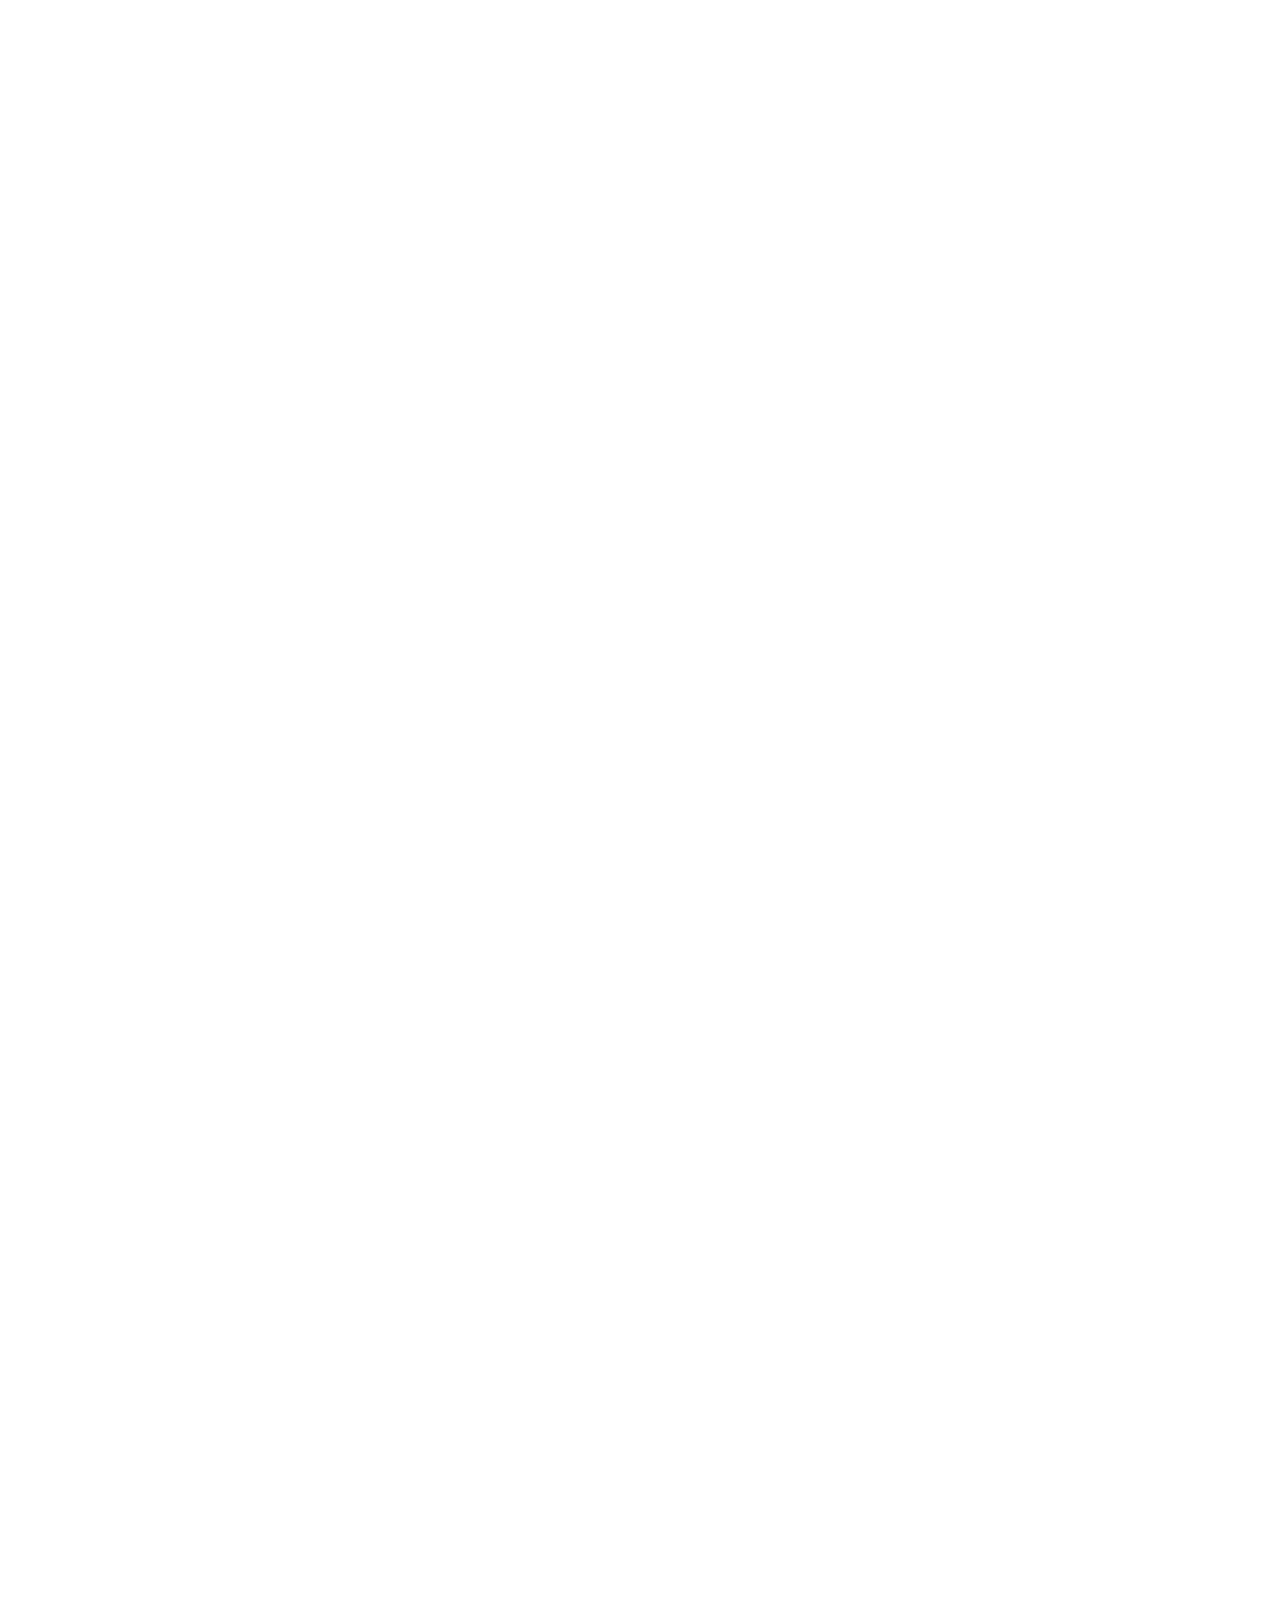
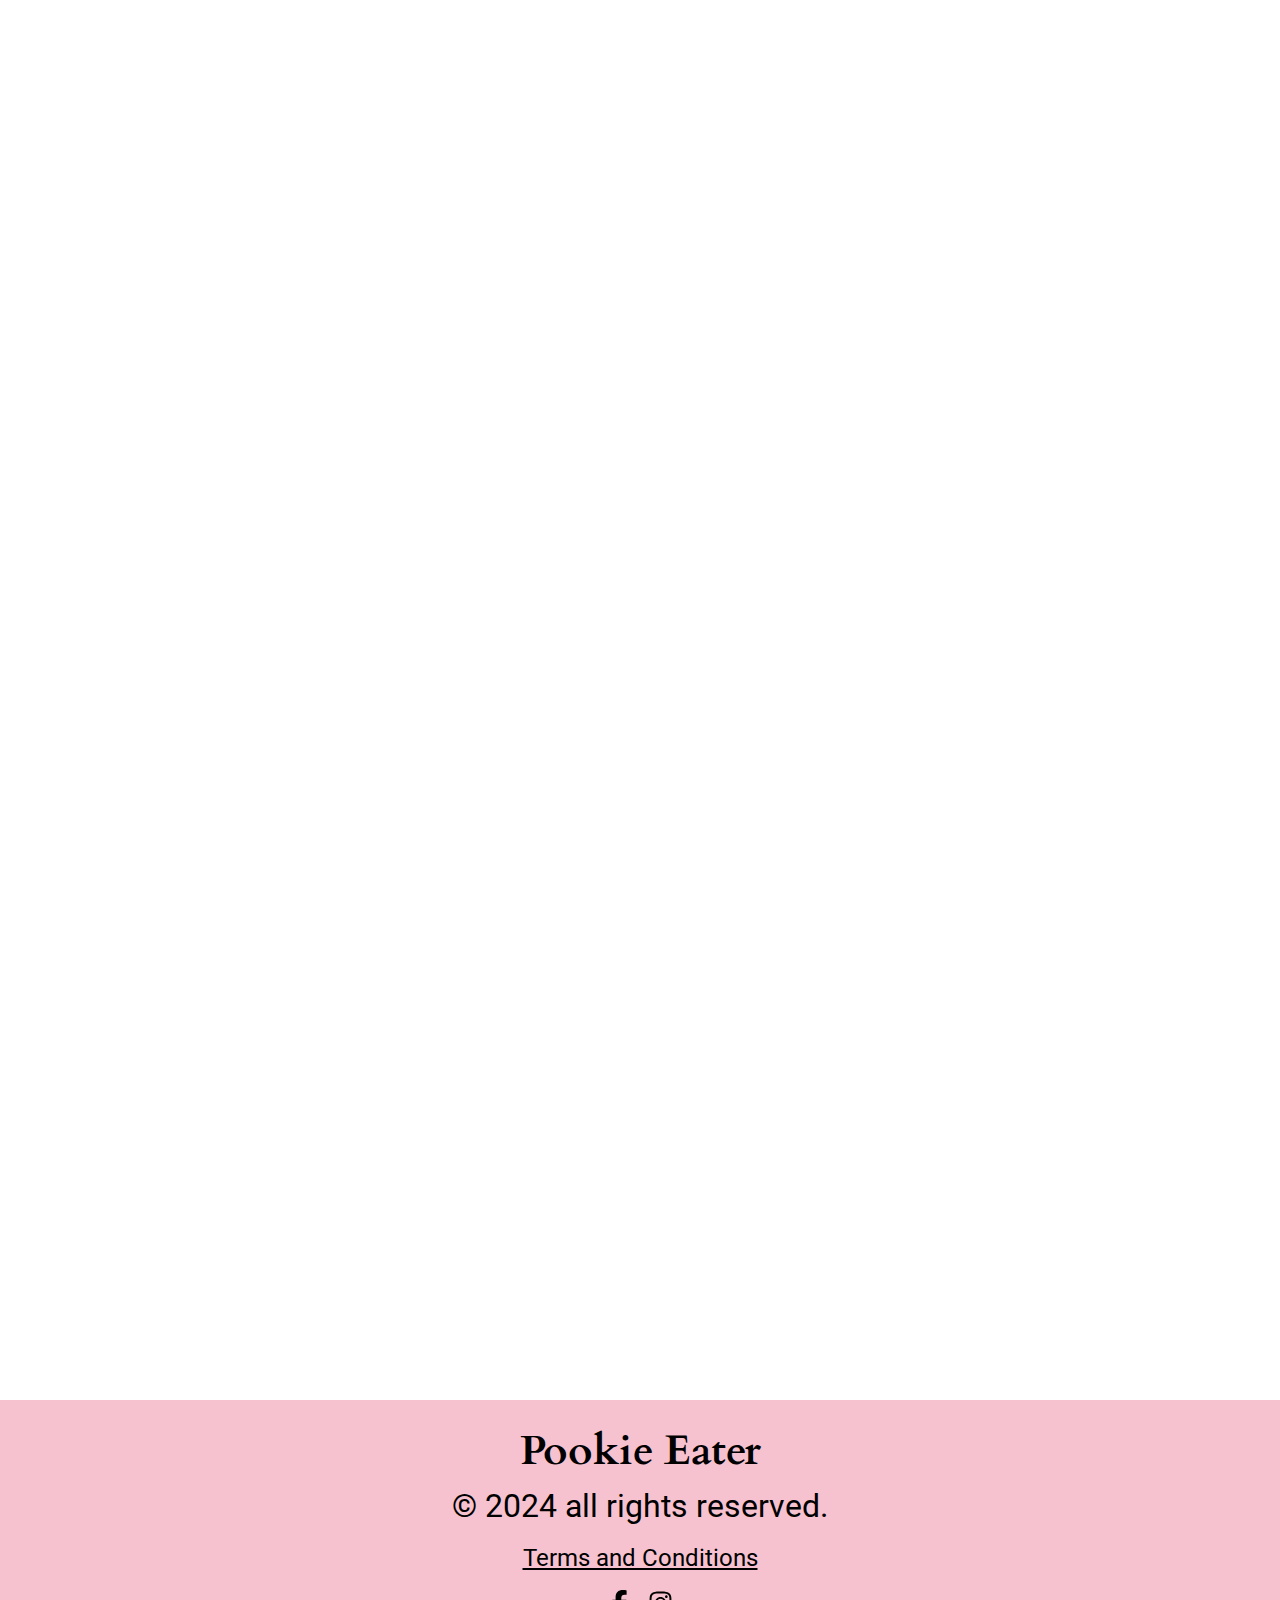
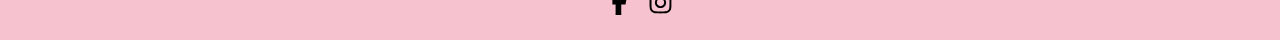
<file: pages/order.html>
<head>

    <!-- TITLE FOR WEBPAGE --> 
    <title>Pookie Eater</title>
 
    <!-- FAVICON / LOGO -->
    <link rel="icon" type="image/x-icon" href="../images/logo.jpg">

    <!-- BOOTSTRAP imported from Bootstrap -->
    <link href="../css/bootstrap.min.css" rel="stylesheet">
    <script src="../scripts/bootstrap.bundle.min.js"></script>
    <meta charset="UTF-8">
    <meta name="viewport" content="width=device-width, initial-scale=1.0">
    <!-- END BOOTSTRAP IMPORT -->
    
    <!-- CSS -->
    <link href="../css/fonts.css" rel="stylesheet"></link>
    <link href="../css/main.css" rel="stylesheet"></link>
    <link href="../css/order.css" rel="stylesheet"></link>
    
    <!-- SCRIPTS -->
    <script src="../scripts/main.js"></script>
</head>


<body>
    <!-- HEADER START -->
     
    <header>
        <div class="background-pink">
            <img src="../images/logo.png" class="logo-header"></img>
            <img src="../images/logo-name.png" class="headerImage"></img>
        </div>
        <div class="navBurger">
          <img src="../images/2.svg" class="hamburgerIcon"></img>
          <ul class="navBurgerLinks" id="navBurgerLinks">
              <img src="../images/1.svg" class="hamburgerXIcon"></img>
              <li class="navBurgerItem"><a href="../pages/order.html" style="text-decoration: none; color: #BA214E;">Order</a></li>
              <li ><a href="../index.html" style="text-decoration: none; color: #BA214E;">Home</a></li>
              <li><a href="../pages/menu.html" style="text-decoration: none; color: #BA214E;">Menu</a></li>
              <li><a href="../pages/about.html" style="text-decoration: none; color: #BA214E;">About</a></li>
              <li><a href="../pages/about.html#contactUs" style="text-decoration: none; color: #BA214E;">Contact</a></li>
          </ul>
      </div>
        <div class="rightLinks">
            <ul class="navLinks">
                <li><a href="../index.html" style="text-decoration: none; color: #BA214E;">Home</a></li>
                <li><a href="../pages/menu.html" style="text-decoration: none; color: #BA214E;">Menu</a></li>
                <li><a href="../pages/about.html" style="text-decoration: none; color: #BA214E;">About</a></li>
                <li><a href="../pages/about.html#contactUs" style="text-decoration: none; color: #BA214E;">Contact</a></li>
            </ul>
        </div>
    </header>
    <!-- HEADER END -->
    <div class="container">
        <div class="main-content row">
            <div class="col-9 orderForm"><h1>Order Form</h1><br/><p>This order form is for one (1) box only.</p>
                <form>
                    <div class="form-group">
                        <label for="exampleFormControlInput1">Email address</label>
                        <input type="email" class="form-control" id="exampleFormControlInput1" placeholder="name@example.com">
                      </div>
                      <div><br/></div>
                      <div class="form-group">
                        <label for="exampleFormControlInput10">Name</label>
                        <input type="text" class="form-control" id="exampleFormControlInput1" placeholder="Juan Dela Cruz">
                      </div>
                      <div><br/></div>
                      <div class="form-group">
                        <label for="exampleFormControlInput11">Address</label>
                        <input type="text" class="form-control" id="exampleFormControlInput1" placeholder="1 Luneta Rd.">
                      </div>
                      <div><br/></div>
                      <div class="form-group">
                        <label for="exampleFormControlSelect1">Select Donut #1</label>
                        <select class="form-control" id="exampleFormControlSelect1">
                            <option>Classic Choco Pookie</option>
                            <option>Banoffee Pookie Pie</option>
                            <option>Brownie Pookie Batter</option>
                            <option>Fried Pookie Ice Cream</option>
                            <option>Pookieberry Cheesecake</option>
                            <option>Pookie Caramel Pumpkin</option>
                            <option>Maple Cinnamon Cake</option>
                        </select>
                      </div>
                      <div><br/></div>
                      <div class="form-group">
                        <label for="exampleFormControlSelect2">Select Donut #2</label>
                        <select class="form-control" id="exampleFormControlSelect1">
                            <option>Classic Choco Pookie</option>
                            <option>Banoffee Pookie Pie</option>
                            <option>Brownie Pookie Batter</option>
                            <option>Fried Pookie Ice Cream</option>
                            <option>Pookieberry Cheesecake</option>
                            <option>Pookie Caramel Pumpkin</option>
                            <option>Maple Cinnamon Cake</option>
                        </select>
                      </div>
                      <div><br/></div>
                      <div class="form-group">
                        <label for="exampleFormControlSelect1">Select Donut #3</label>
                        <select class="form-control" id="exampleFormControlSelect1">
                            <option>Classic Choco Pookie</option>
                            <option>Banoffee Pookie Pie</option>
                            <option>Brownie Pookie Batter</option>
                            <option>Fried Pookie Ice Cream</option>
                            <option>Pookieberry Cheesecake</option>
                            <option>Pookie Caramel Pumpkin</option>
                            <option>Maple Cinnamon Cake</option>
                        </select>
                      </div>
                      <div><br/></div>
                      <div class="form-group">
                        <label for="exampleFormControlSelect1">Select Donut #4</label>
                        <select class="form-control" id="exampleFormControlSelect1">
                            <option>Classic Choco Pookie</option>
                            <option>Banoffee Pookie Pie</option>
                            <option>Brownie Pookie Batter</option>
                            <option>Fried Pookie Ice Cream</option>
                            <option>Pookieberry Cheesecake</option>
                            <option>Pookie Caramel Pumpkin</option>
                            <option>Maple Cinnamon Cake</option>
                        </select>
                      </div>
                      <div><br/></div>
                      <div class="form-group">
                        <label for="exampleFormControlSelect1">Select Donut #5</label>
                        <select class="form-control" id="exampleFormControlSelect1">
                            <option>Classic Choco Pookie</option>
                            <option>Banoffee Pookie Pie</option>
                            <option>Brownie Pookie Batter</option>
                            <option>Fried Pookie Ice Cream</option>
                            <option>Pookieberry Cheesecake</option>
                            <option>Pookie Caramel Pumpkin</option>
                            <option>Maple Cinnamon Cake</option>
                        </select>
                      </div>
                      <div><br/></div>
                      <div class="form-group">
                        <label for="exampleFormControlSelect1">Select Donut #6</label>
                        <select class="form-control" id="exampleFormControlSelect1">
                            <option>Classic Choco Pookie</option>
                            <option>Banoffee Pookie Pie</option>
                            <option>Brownie Pookie Batter</option>
                            <option>Fried Pookie Ice Cream</option>
                            <option>Pookieberry Cheesecake</option>
                            <option>Pookie Caramel Pumpkin</option>
                            <option>Maple Cinnamon Cake</option>
                        </select>
                      </div>
                      <div><br/></div>
                      <div class="form-group">
                        <label for="exampleFormControlTextarea1">Anything you'd like to to add to your box?</label>
                        <textarea class="form-control" id="exampleFormControlTextarea1" rows="3"></textarea>
                      </div>
                      <div><br/></div>
                      <div><button class="buttonOrder btn btn-primary">Complete order</button></div>
                </form>
            </div>
        </div>
    </div>

     <!-- FOOTER START -->
     <footer>
        <div class="center-footer">
            <p style="text-align: center;"><span class="footer-h1" style="font-family: CardoBold; position: relative; font-size: 42px;">Pookie Eater</span><br/><span style="font-family: Roboto; position: relative; font-size: 32px;">© 2024 all rights reserved.</span><br/><span style="font-family: Roboto; position: relative; font-size: 24px; top: 10px;"><a href="../pages/tandc.html" style="color: black;">Terms and Conditions</a></span><br/><br/><a href="https://www.facebook.com/clarencelane.parungao?"><img src="../images/facebook-f.svg" class="socLinks" style="height: 25px; width: 25px;"></img></a><a href="https://www.instagram.com/laneeey_cakes?"><img src="../images/instagram.svg" style="height: 25px; width: 25px;" class="socLinks"></img></a></p>
            
     </footer>
     <!-- FOOTER END -->
</body>
</file>
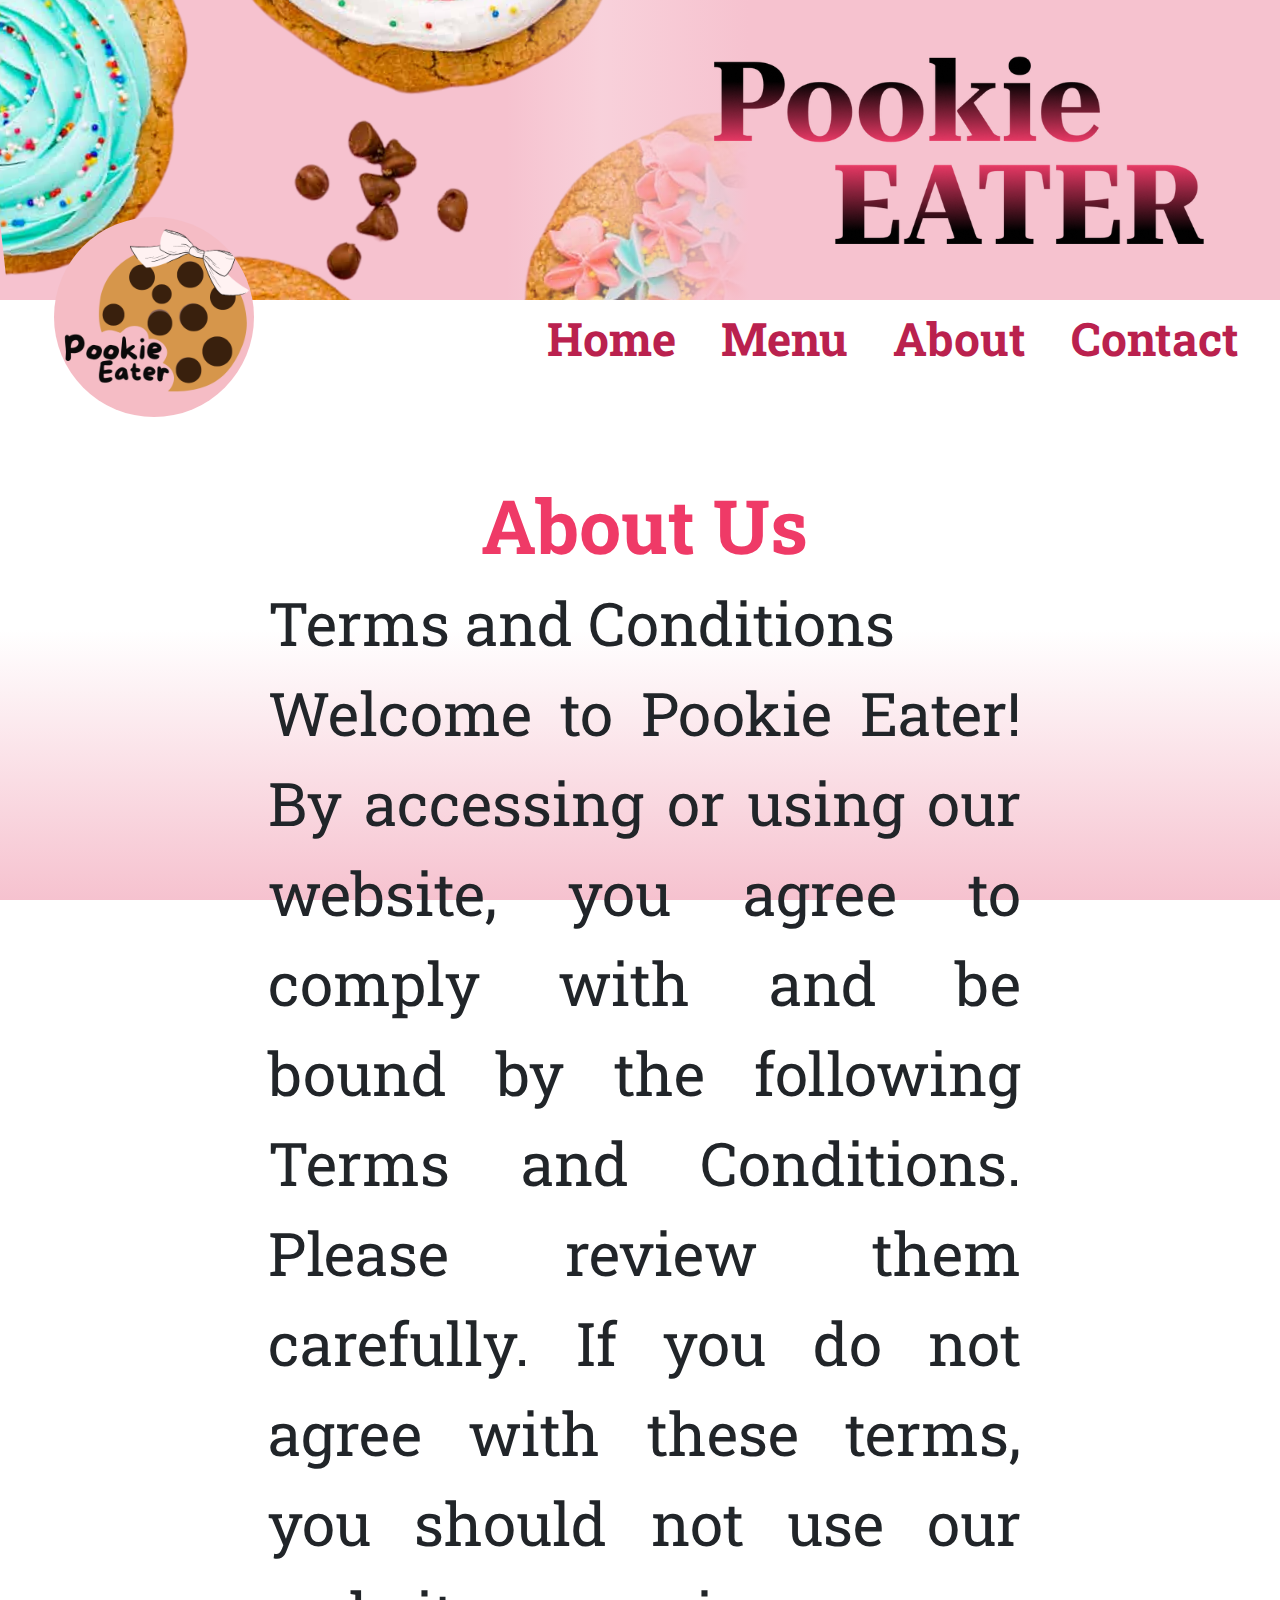
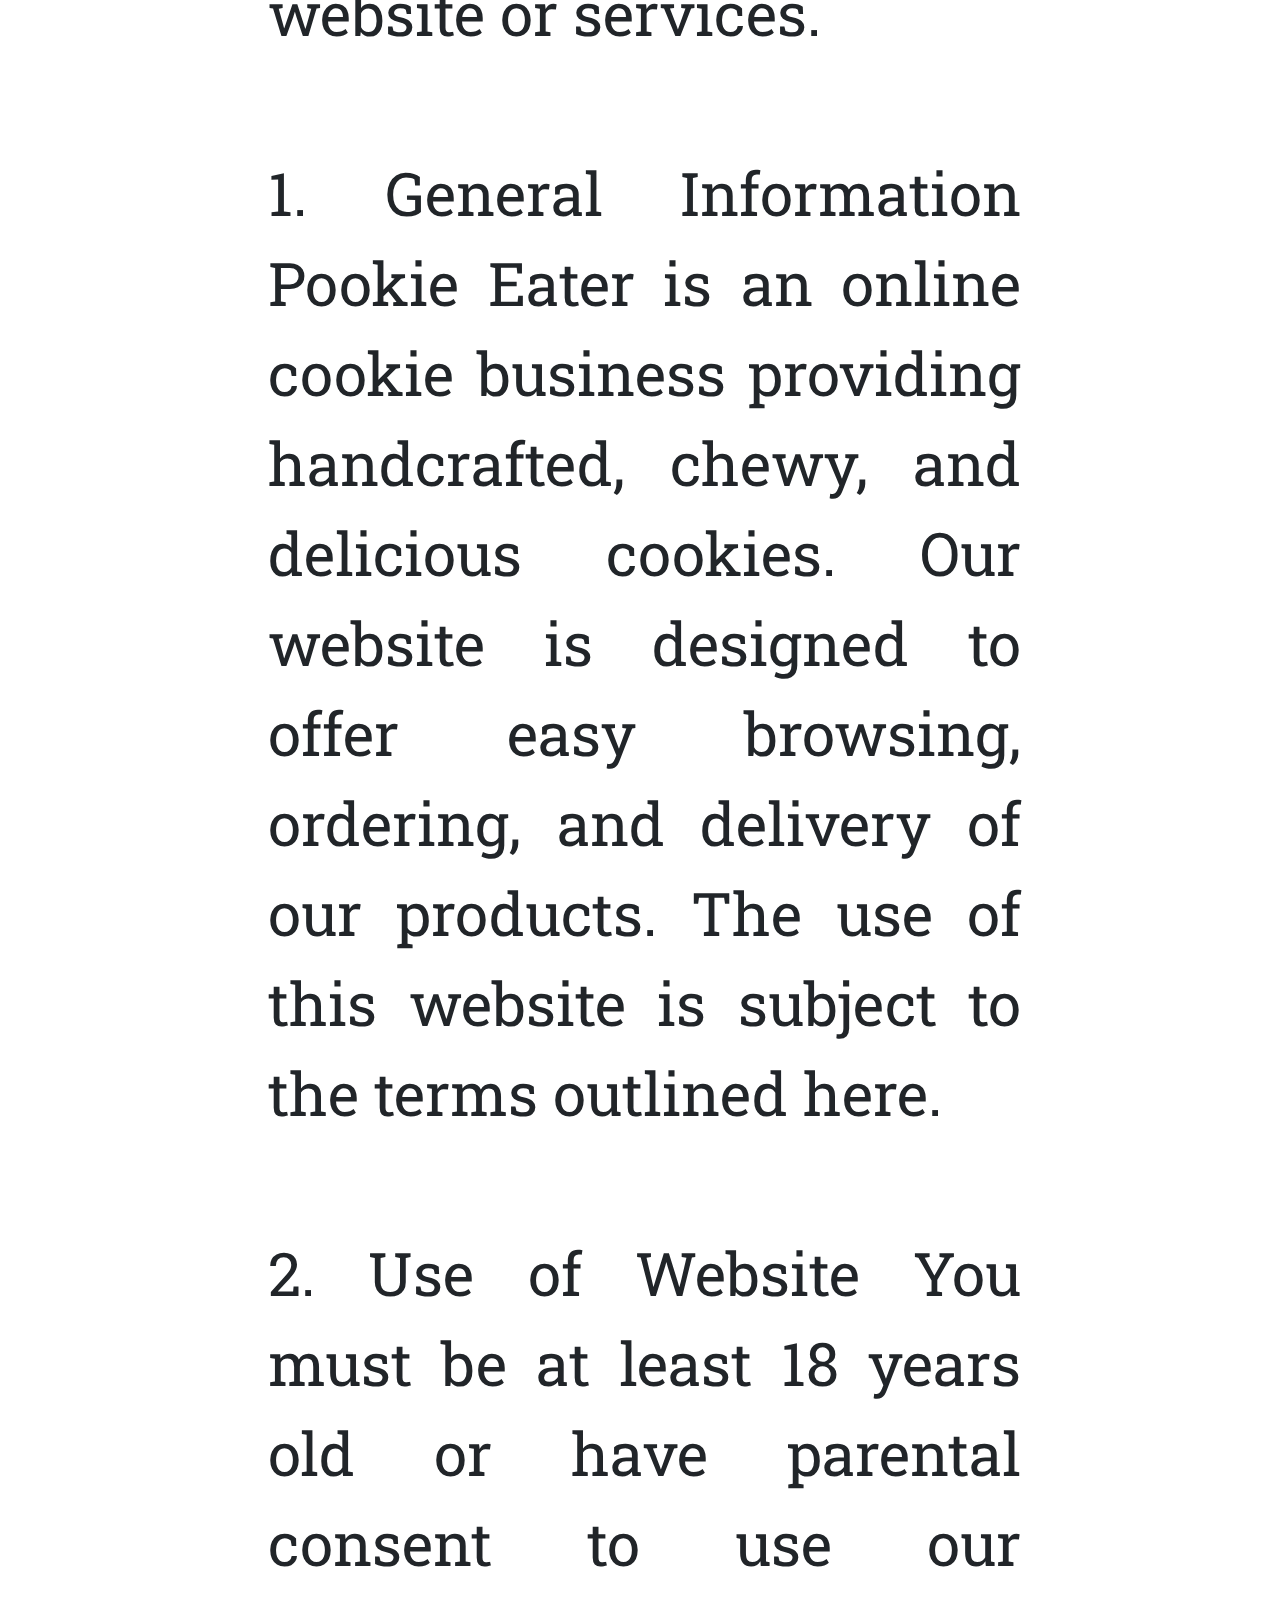
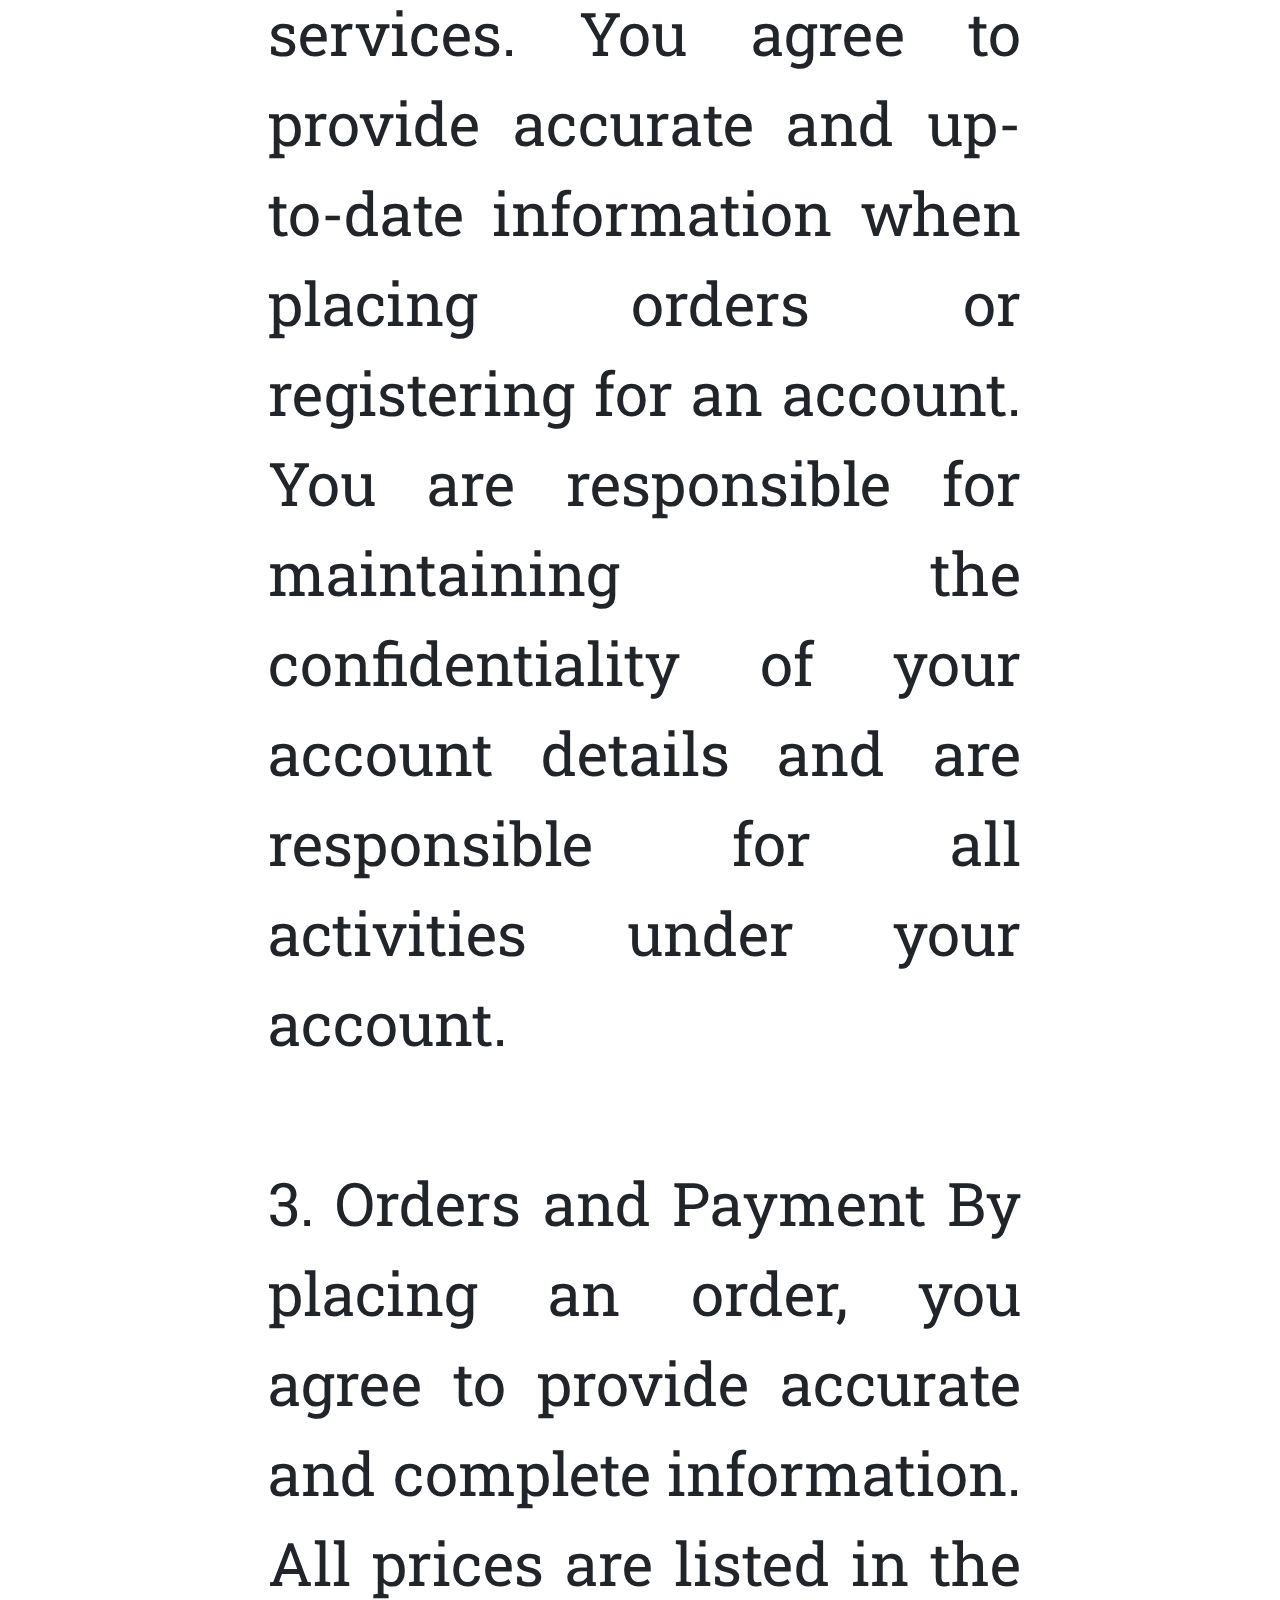
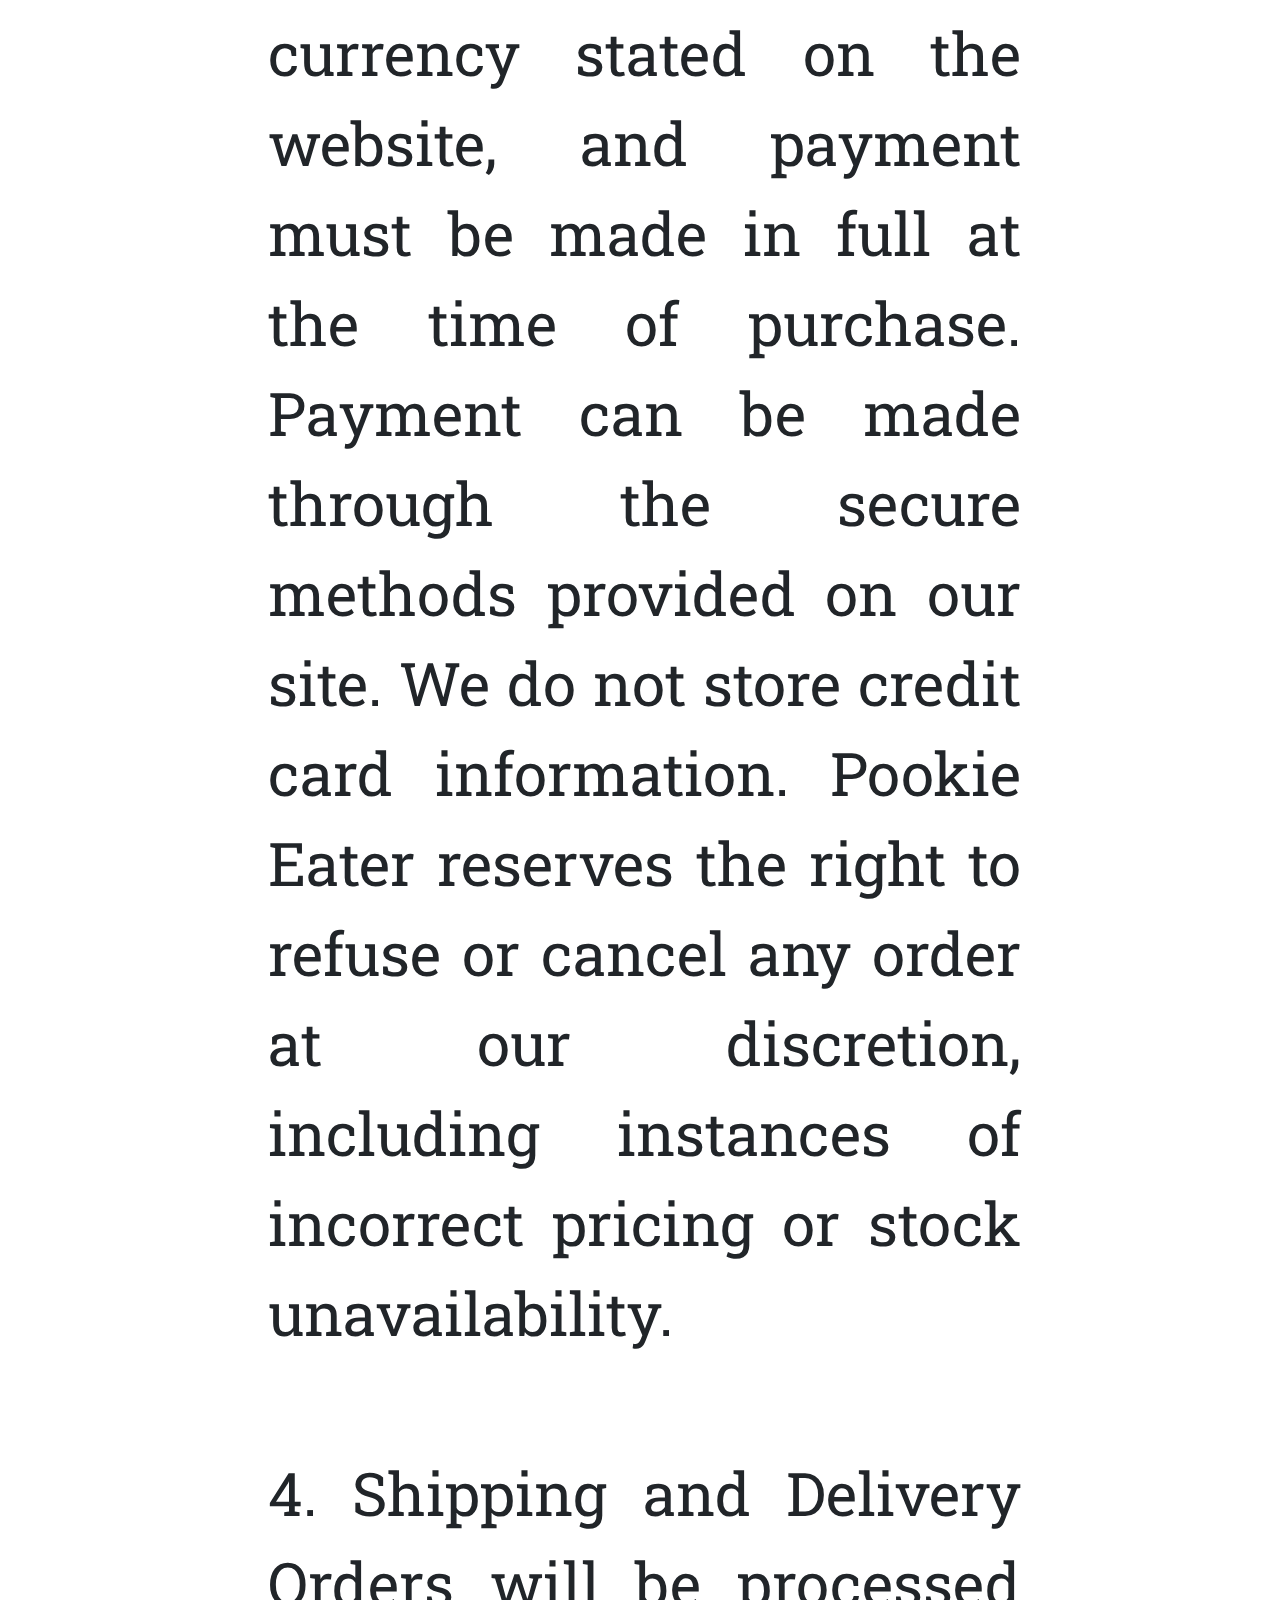
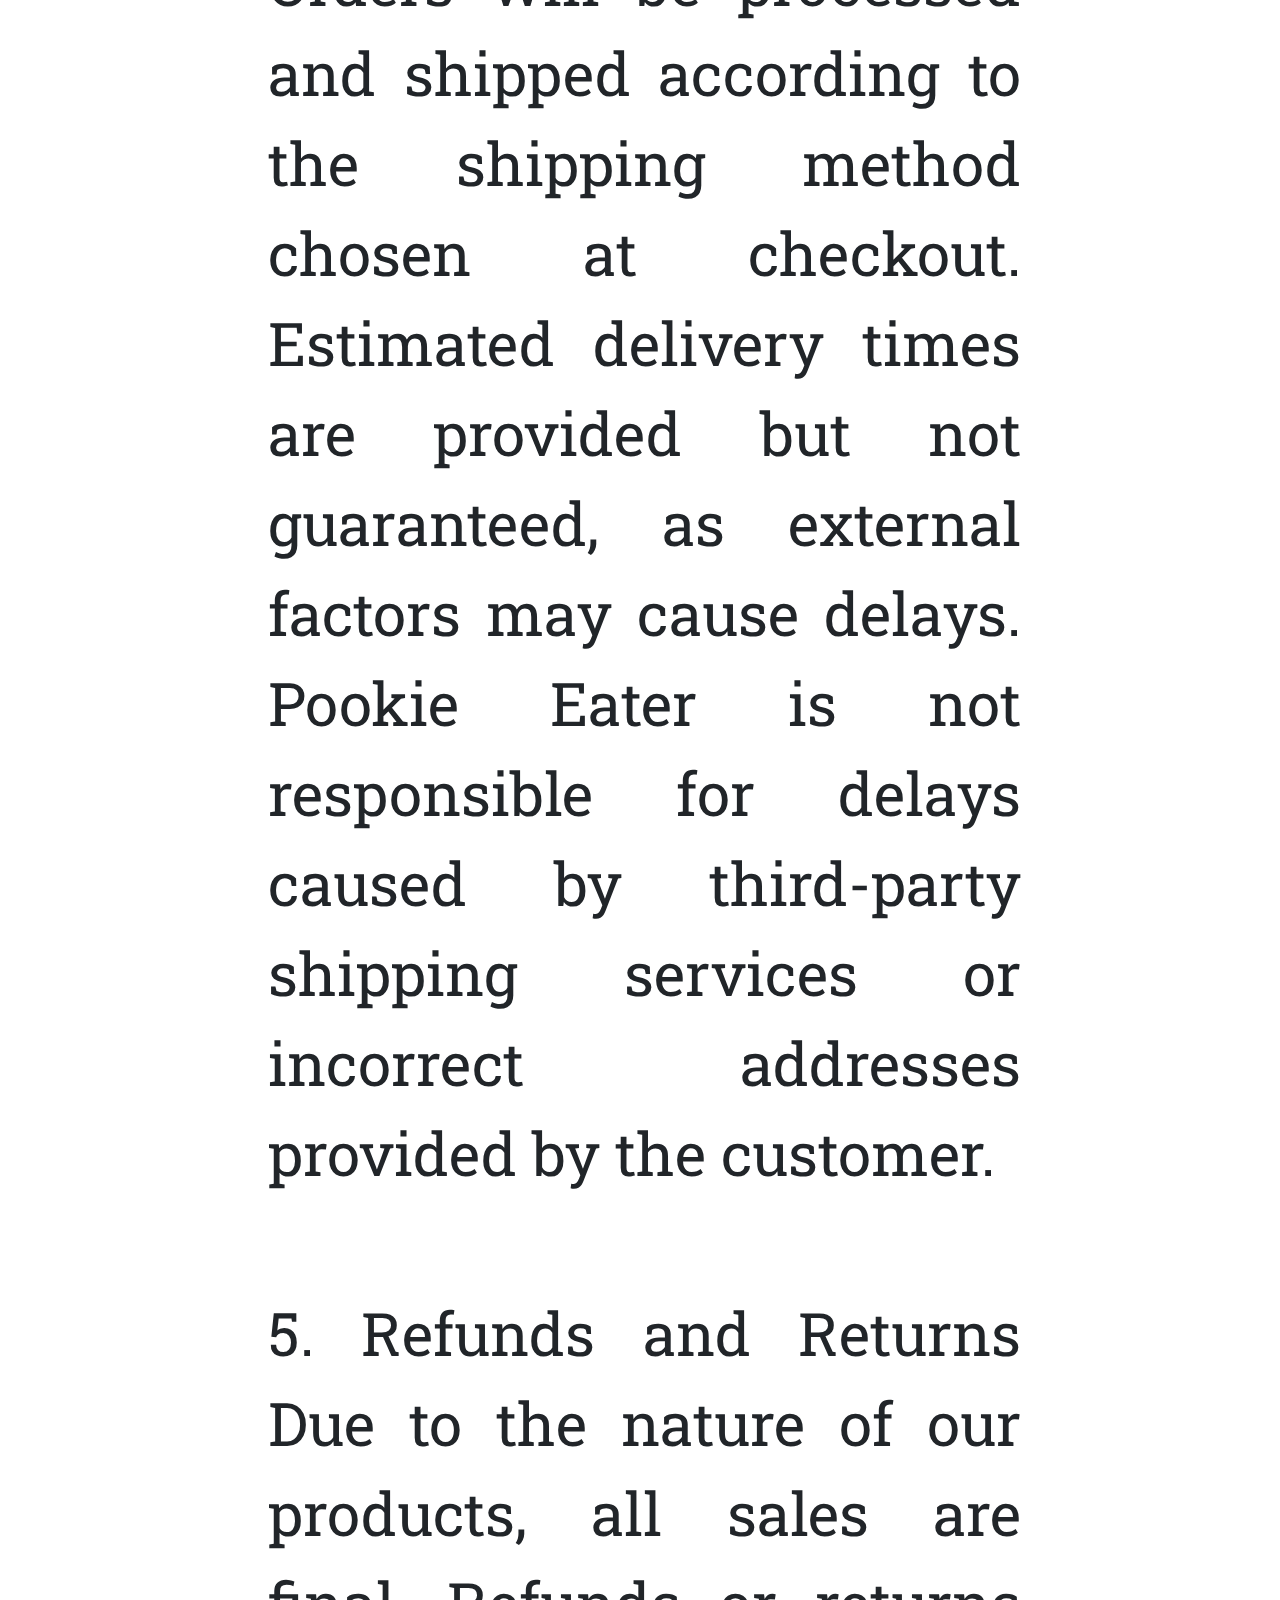
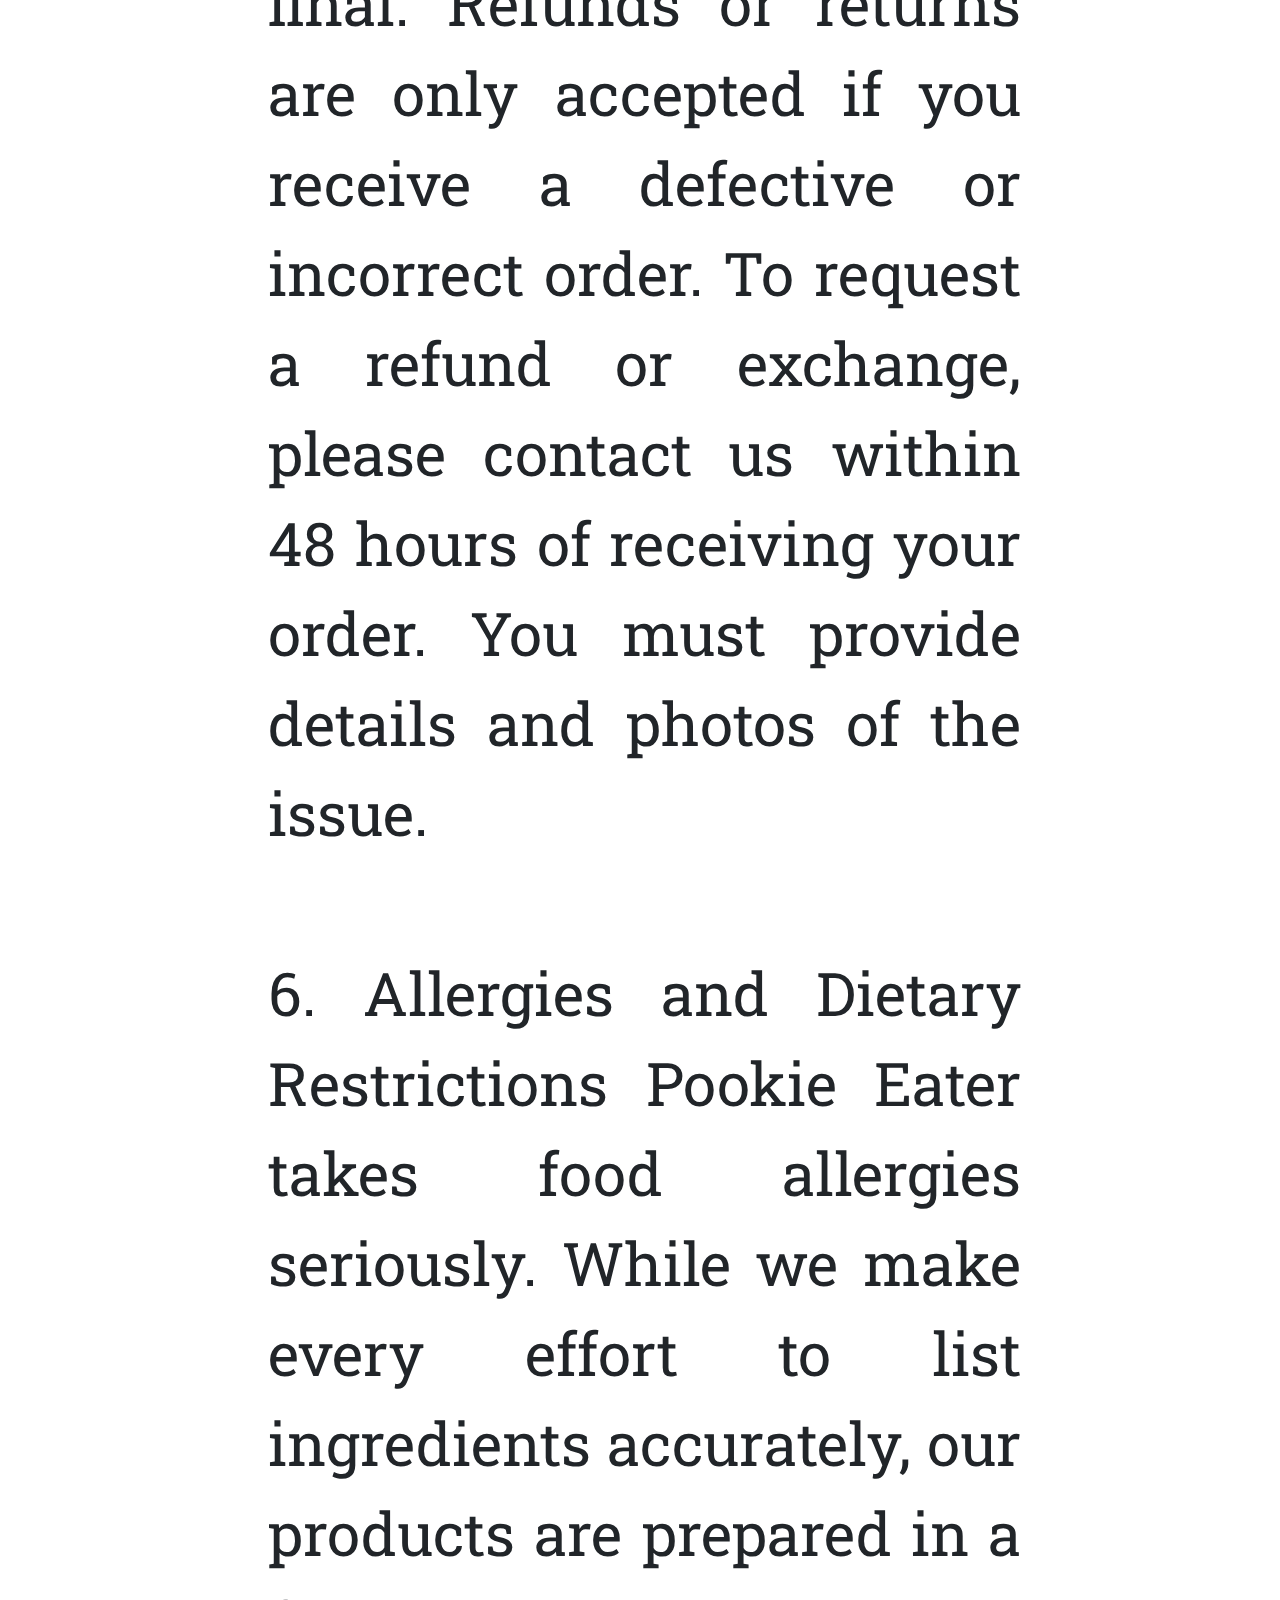
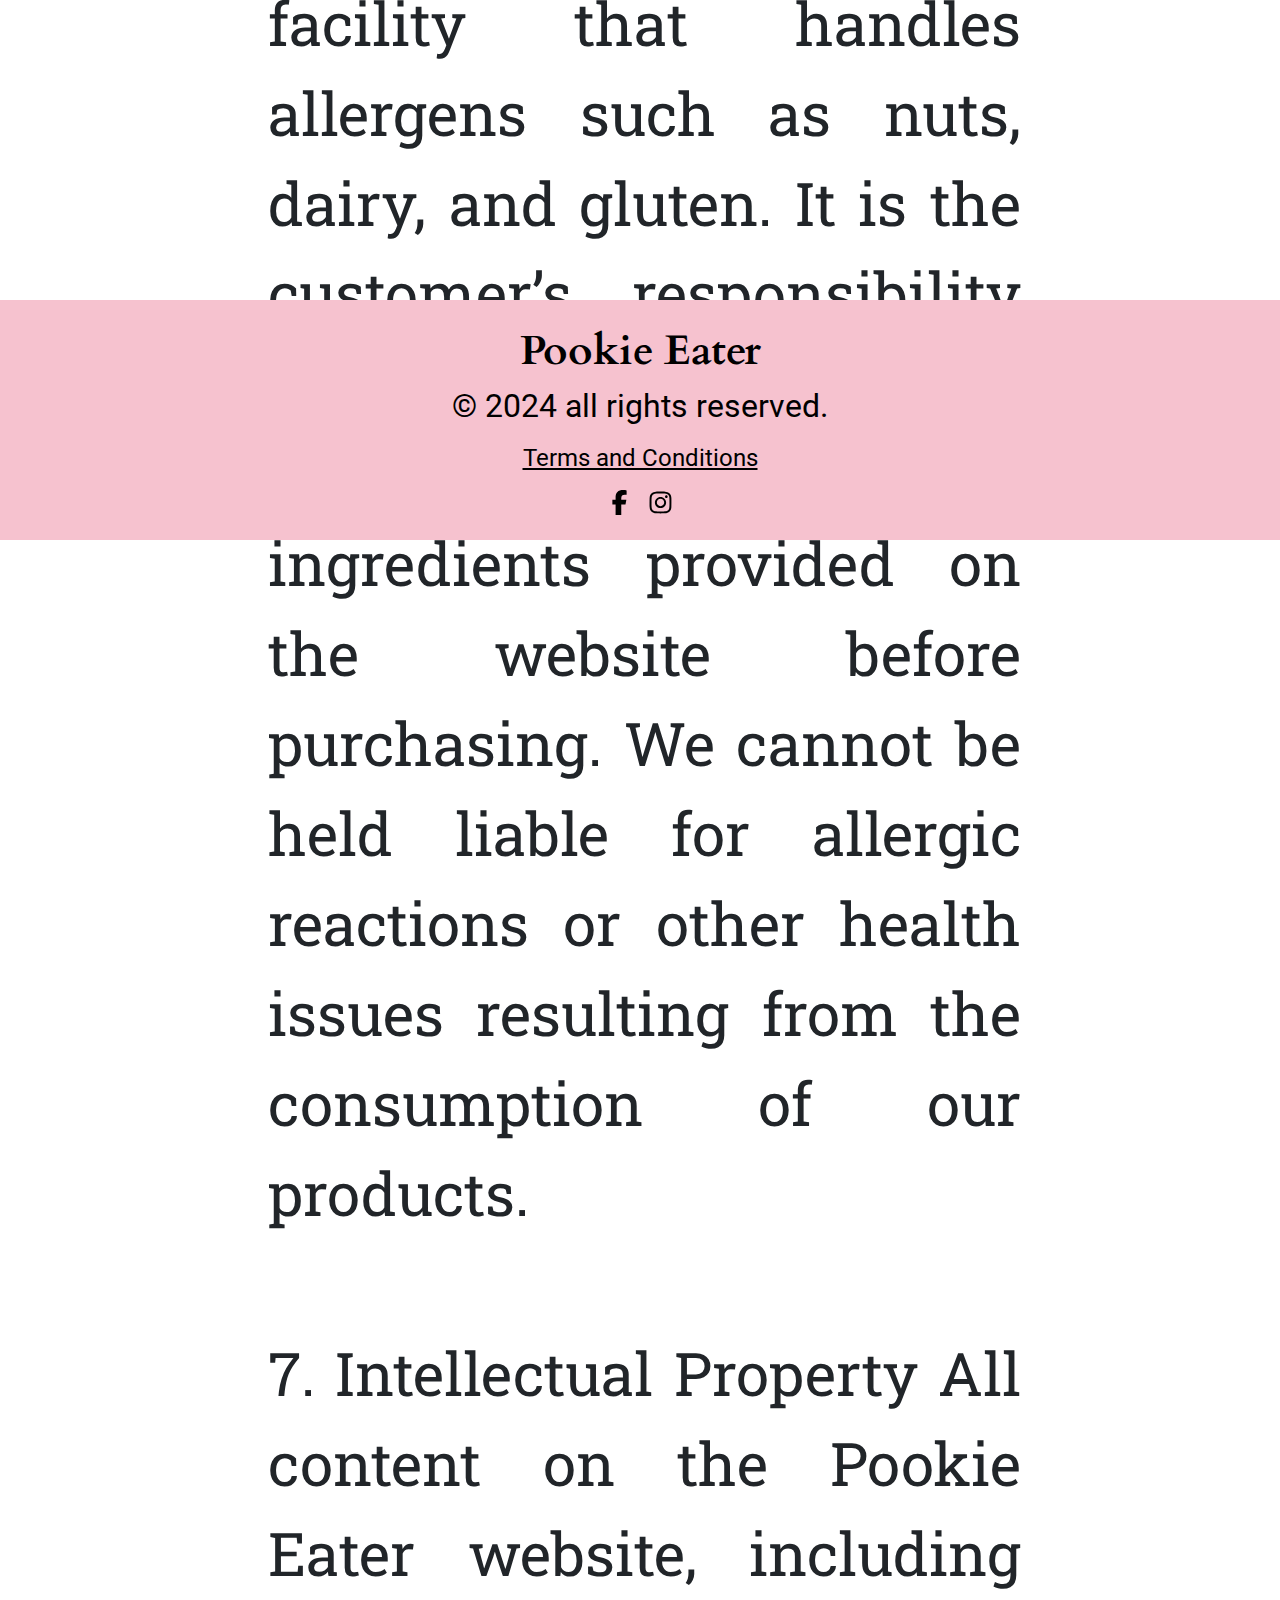
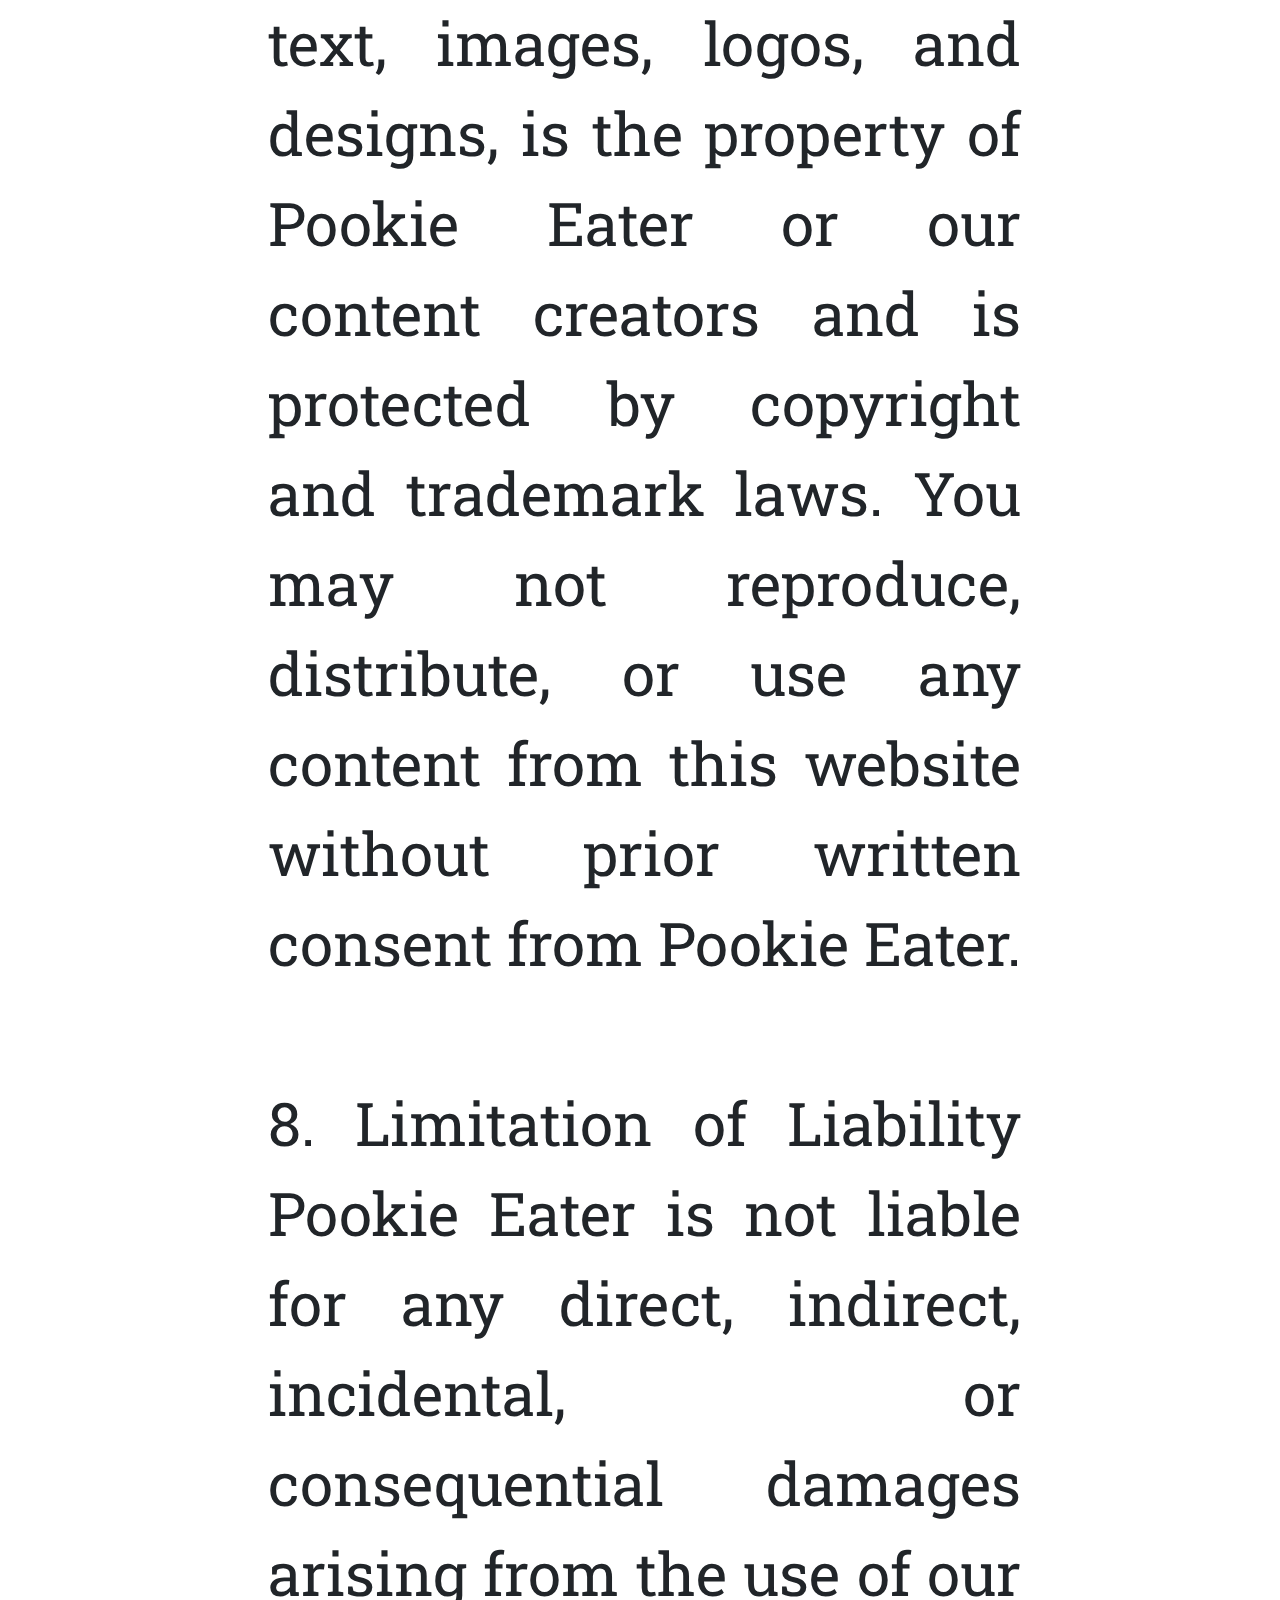
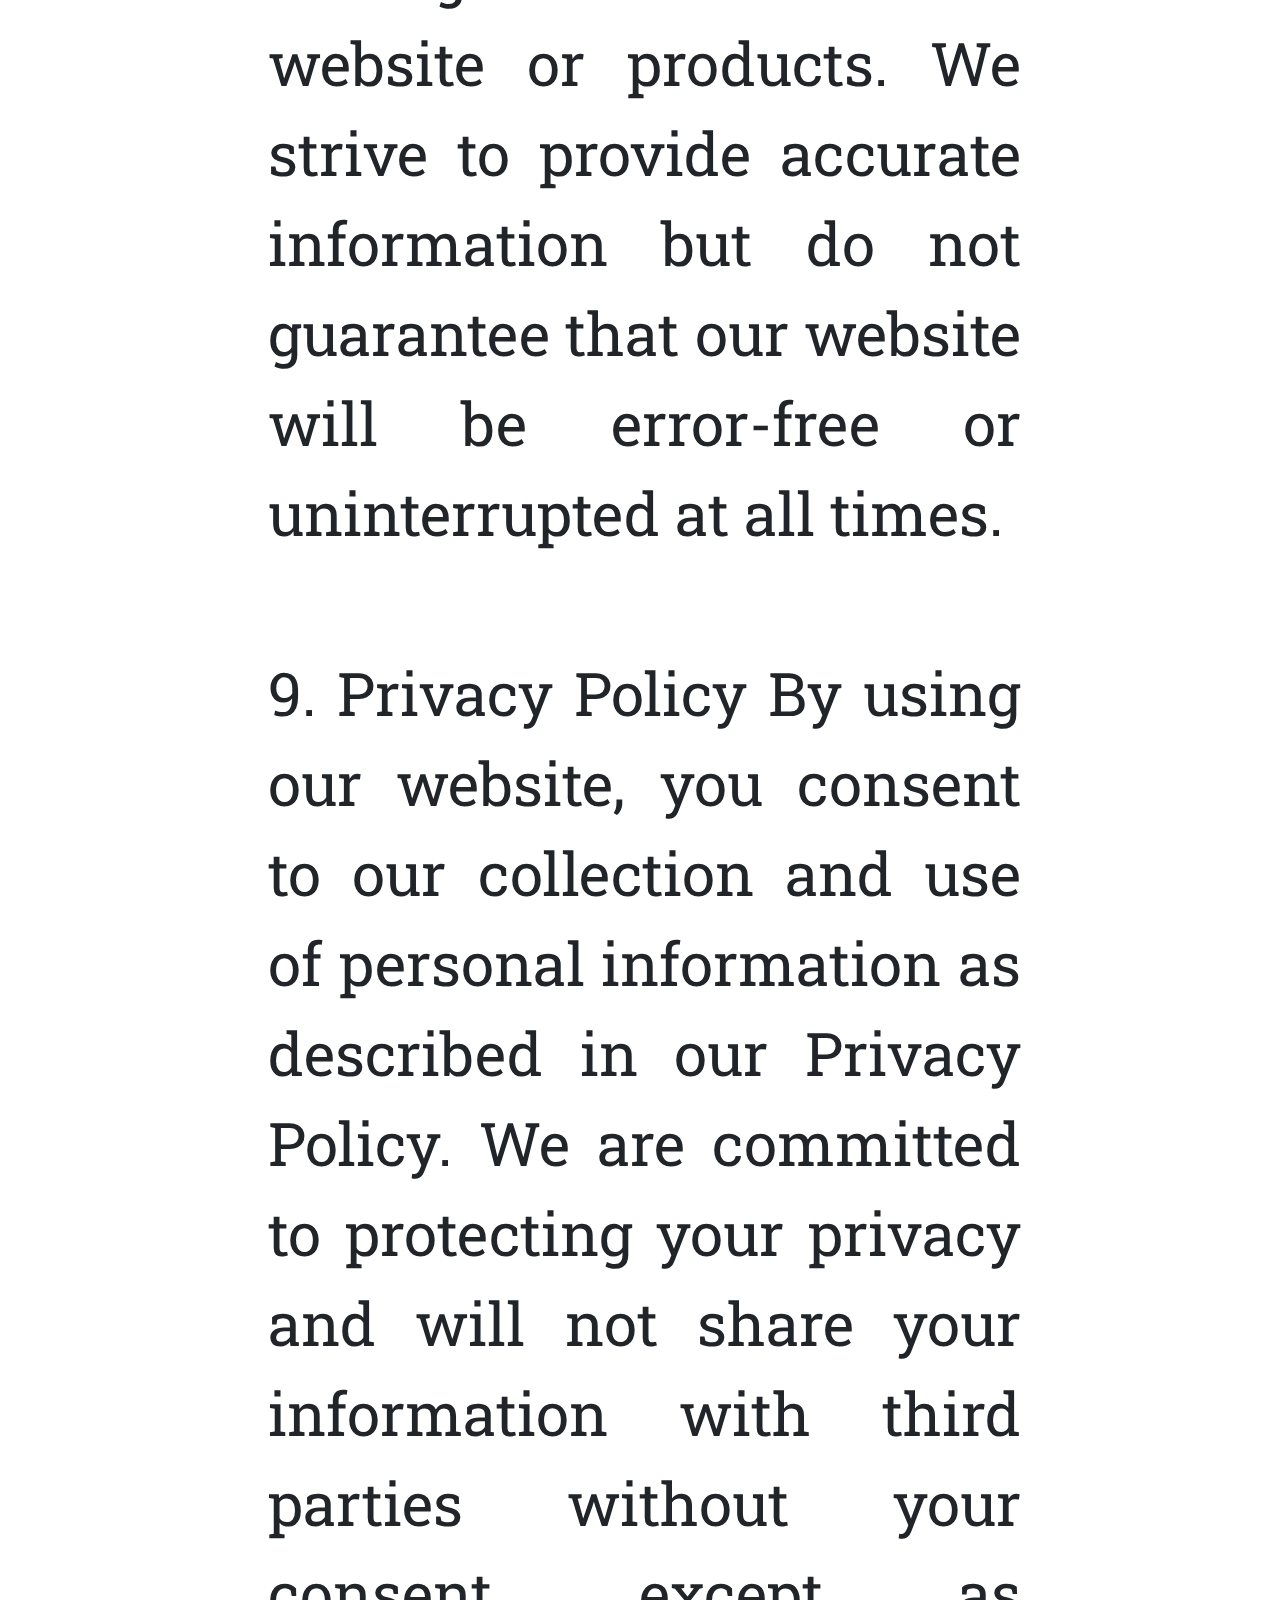
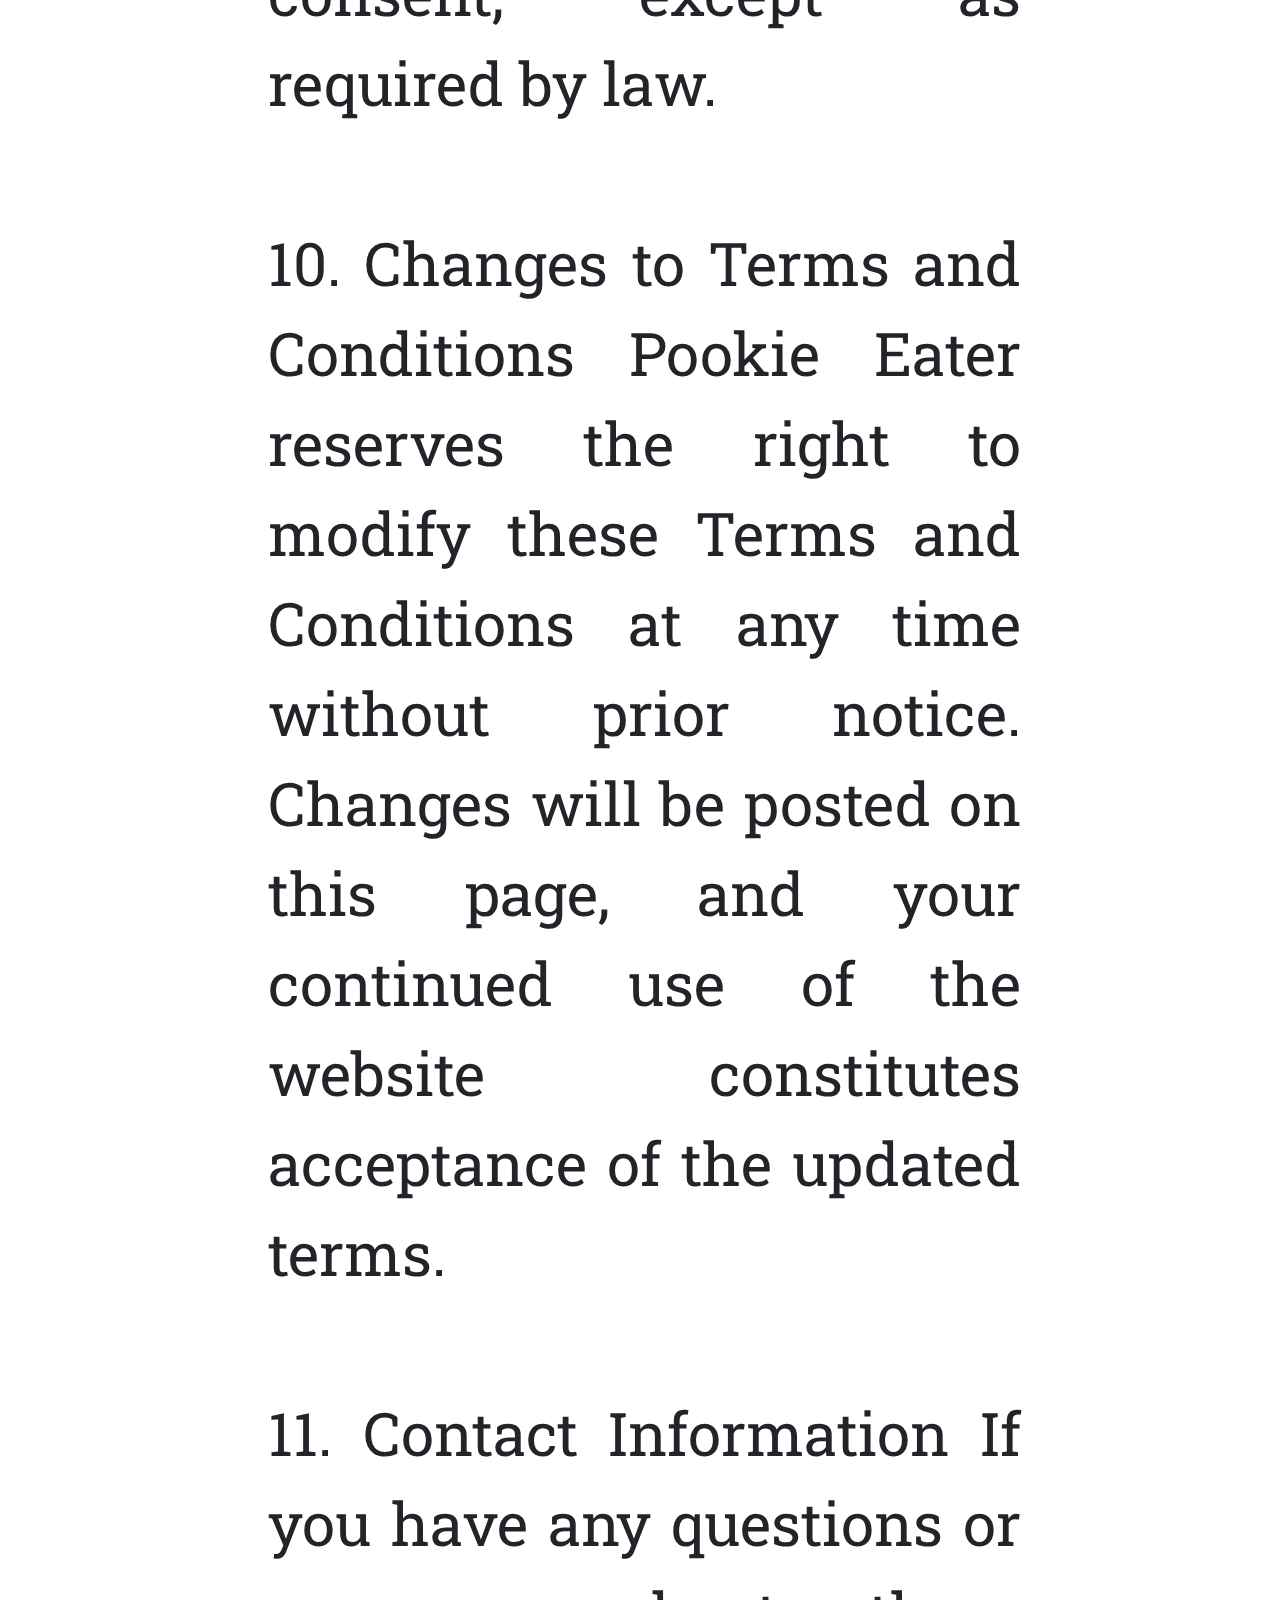
<file: pages/tandc.html>
<head>

    <!-- TITLE FOR WEBPAGE --> 
    <title>Pookie Eater</title>
 
    <!-- FAVICON / LOGO -->
    <link rel="icon" type="image/x-icon" href="../images/logo.jpg">

    <!-- BOOTSTRAP imported from Bootstrap -->
    <link href="../css/bootstrap.min.css" rel="stylesheet">
    <script src="../scripts/bootstrap.bundle.min.js"></script>
    <meta charset="UTF-8">
    <meta name="viewport" content="width=device-width, initial-scale=1.0">
    <!-- END BOOTSTRAP IMPORT -->
    
    <!-- CSS -->
    <link href="../css/fonts.css" rel="stylesheet"></link>
    <link href="../css/main.css" rel="stylesheet"></link>
    <link href="../css/tandc.css" rel="stylesheet"></link>
    
    <!-- SCRIPTS -->
    <script src="../scripts/main.js"></script>
</head>


<body>
    <!-- HEADER START -->
     
    <header>
        <div class="background-pink">
            <img src="../images/logo.png" class="logo-header"></img>
            <img src="../images/logo-name.png" class="headerImage"></img>
        </div>
        <div class="navBurger">
            <img src="../images/2.svg" class="hamburgerIcon"></img>
            <ul class="navBurgerLinks" id="navBurgerLinks">
                <img src="../images/1.svg" class="hamburgerXIcon"></img>
                <li class="navBurgerItem"><a href="../pages/order.html" style="text-decoration: none; color: #BA214E;">Order</a></li>
                <li ><a href="../index.html" style="text-decoration: none; color: #BA214E;">Home</a></li>
                <li><a href="../pages/menu.html" style="text-decoration: none; color: #BA214E;">Menu</a></li>
                <li><a href="../pages/about.html" style="text-decoration: none; color: #BA214E;">About</a></li>
                <li><a href="../pages/about.html#contactUs" style="text-decoration: none; color: #BA214E;">Contact</a></li>
            </ul>
        </div>
        <div class="rightLinks">
            <ul class="navLinks">
                <li><a href="../index.html" style="text-decoration: none; color: #BA214E;">Home</a></li>
                <li><a href="../pages/menu.html" style="text-decoration: none; color: #BA214E;">Menu</a></li>
                <li><a href="../pages/about.html" style="text-decoration: none; color: #BA214E;">About</a></li>
                <li><a href="../pages/about.html#contact" style="text-decoration: none; color: #BA214E;">Contact</a></li>
            </ul>
        </div>
    </header>
    <!-- HEADER END -->
    <div class="container">
        <div class="main-content row">
            <div class="col-9 text-center">
                <h1>About Us</h1>
            </div>
            <div class="col-9 contentBody"><span class="highlight">Terms and Conditions</span><br/> Welcome to Pookie Eater! By accessing or using our website, you agree to comply with and be bound by the following Terms and Conditions. Please review them carefully. If you do not agree with these terms, you should not use our website or services.</div>
            <div class="col-9 contentBody"><br/></div>
            <div class="col-9 contentBody">
                1. General Information
                    Pookie Eater is an online cookie business
                    providing handcrafted, chewy, and
                    delicious cookies. Our website is designed
                    to offer easy browsing, ordering, and 
                    delivery of our products. The use of this
                    website is subject to the terms outlined 
                    here.
                <br>
                <br>
                2. Use of Website
                You must be at least 18 years old or have parental consent to use our services.
                You agree to provide accurate and up-to-date information when placing orders or registering for an account.
                You are responsible for maintaining the confidentiality of your account details and are responsible for all activities under your account.
                <br>
                <br>
                3. Orders and Payment
                By placing an order, you agree to provide accurate and complete information.
                All prices are listed in the currency stated on the website, and payment must be made in full at the time of purchase.
                Payment can be made through the secure methods provided on our site. We do not store credit card information.
                Pookie Eater reserves the right to refuse or cancel any order at our discretion, including instances of incorrect pricing or stock unavailability.
                <br>
                <br>
                4. Shipping and Delivery
                Orders will be processed and shipped according to the shipping method chosen at checkout. Estimated delivery times are provided but not guaranteed, as external factors may cause delays.
                Pookie Eater is not responsible for delays caused by third-party shipping services or incorrect addresses provided by the customer.
                <br>
                <br>
                5. Refunds and Returns
                Due to the nature of our products, all sales are final. Refunds or returns are only accepted if you receive a defective or incorrect order.
                To request a refund or exchange, please contact us within 48 hours of receiving your order. You must provide details and photos of the issue.
                <br>
                <br>
                6. Allergies and Dietary Restrictions
                Pookie Eater takes food allergies seriously. While we make every effort to list ingredients accurately, our products are prepared in a facility that handles allergens such as nuts, dairy, and gluten.
                It is the customer’s responsibility to review the product descriptions and ingredients provided on the website before purchasing. We cannot be held liable for allergic reactions or other health issues resulting from the consumption of our products.
                <br>
                <br>
                7. Intellectual Property
                All content on the Pookie Eater website, including text, images, logos, and designs, is the property of Pookie Eater or our content creators and is protected by copyright and trademark laws.
                You may not reproduce, distribute, or use any content from this website without prior written consent from Pookie Eater.
                <br>
                <br>
                8. Limitation of Liability
                Pookie Eater is not liable for any direct, indirect, incidental, or consequential damages arising from the use of our website or products.
                We strive to provide accurate information but do not guarantee that our website will be error-free or uninterrupted at all times.
                <br>
                <br>
                9. Privacy Policy
                By using our website, you consent to our collection and use of personal information as described in our Privacy Policy. We are committed to protecting your privacy and will not share your information with third parties without your consent, except as required by law.
                <br>
                <br>
                10. Changes to Terms and Conditions
                Pookie Eater reserves the right to modify these Terms and Conditions at any time without prior notice. Changes will be posted on this page, and your continued use of the website constitutes acceptance of the updated terms.
                <br>
                <br>
                11. Contact Information
                     If you have any questions or concerns
                     about these Terms and Conditions, please
                     contact us: <br><span class="highlight"><a href="mailto:pookieeater@gmail.com">PookieEater@gmail.com</span><br></a>Phone: 1-430-000
                
                <br>
                <br>
                By using the Pookie Eater website, you acknowledge that you have read, understood, and agree to these Terms and Conditions.</div>
            <div class="col-md-9 contentBody"><br/></div>
            </div>
        </div>
    </div>

     <!-- FOOTER START -->
     <footer>
        <div class="center-footer">
            <p style="text-align: center;"><span class="footer-h1" style="font-family: CardoBold; position: relative; font-size: 42px;">Pookie Eater</span><br/><span style="font-family: Roboto; position: relative; font-size: 32px;">© 2024 all rights reserved.</span><br/><span style="font-family: Roboto; position: relative; font-size: 24px; top: 10px;"><a href="../pages/tandc.html" style="color: black;">Terms and Conditions</a></span><br/><br/><a href="https://www.facebook.com/clarencelane.parungao?"><img src="../images/facebook-f.svg" class="socLinks" style="height: 25px; width: 25px;"></img></a><a href="https://www.instagram.com/laneeey_cakes?"><img src="../images/instagram.svg" style="height: 25px; width: 25px;" class="socLinks"></img></a></p>
            
     </footer>
     <!-- FOOTER END -->
</body>
</file>
<file: css/fonts.css>
@font-face {
    font-family: RobotoSlab-Black;
    src: url(../fonts/RobotoSlab-Black.ttf);
}

@font-face {
    font-family: RobotoSlab-Bold;
    src: url(../fonts/RobotoSlab-Bold.ttf);
}

@font-face {
    font-family: RobotoSlab;
    src: url(../fonts/RobotoSlab-Regular.ttf);
}

@font-face {
    font-family: RobotoSerif-Bold;
    src: url(../fonts/RobotoSerif-Bold.ttf);
}

@font-face {
    font-family: RobotoSerif;
    src: url(../fonts/RobotoSerif-Regular.ttf);
}

@font-face {
    font-family: Cardo;
    src: url(../fonts/Cardo-Regular.ttf);
}

@font-face {
    font-family: CardoBold;
    src: url(../fonts/Cardo-Bold.ttf);
}

@font-face {
    font-family: Roboto;
    src: url(../fonts/Roboto-Regular.ttf);
}

@font-face {
    font-family: RobotoBold;
    src: url(../fonts/Roboto-Bold.ttf);
}


@font-face {
    font-family: SuezOne;
    src: url(../fonts/SuezOne-Regular.ttf);
}
</file>
<file: css/main.css>
@media screen and (max-width: 767px) {
  body {
    background-color: #ffffff; /* HOME PAGE */
    overflow-x: hidden;
    /* background: linear-gradient(180deg, #F6C2CF 15%, #FFFFFF 30%, #FFFFFF 70%, #F6C2CF 100%) scroll;  About us & T&C */
  }

  header {
    background: url(../images/header_updated3.png);
    position: absolute;
    height: 100px;
    left: 0px;
    right: 0px;
    top: 0px;
  }

  .background-pink {
    position: absolute;
    height: 100px;
    left: 0px;
    right: 0px;
    top: 0px;

    background: linear-gradient(
      90deg,
      rgba(255, 255, 255, 0) 39.5%,
      rgba(251, 230, 235, 0.412698) 47%,
      #f6c2cf 58.5%
    );
  }
  .headerImage {
    /* width: 1920px; */
    height: 100px;
    width: 100px;
    margin-top: 5px;
    margin-right: -45px;
    position: absolute;
    top: -11px;
    right: 58px;

    /* logo(text) */
  }

  .logo-header {
    height: 90px;
    top: 50px;
    margin-bottom: -105px;
    border-radius: 50%;
    position: absolute;
    bottom: 16px;
    left: 20px;

    /* logo(image) */
  }


  .hamburgerIcon {
    height: 30px;  /* Adjust the size as needed */
    position: absolute;
    top: 65px;    /* Positioning adjustment */
    right: 20px;  /* Positioning adjustment */
    cursor: pointer;
}

/* Adjust NavBurgerLinks Styling for Mobile */
.navBurgerLinks {
    background-color: #f6c2cf;
    list-style-type: none;
    font-family: RobotoSlab;
    position: fixed;
    top: 0;
    right: 0;
    height: 100vh;
    width: 200px;
    padding-top: 60px;
    display: none;
    opacity: 0;
    transform: translateX(20px);
    transition: opacity 0.3s ease, transform 0.3s ease;
    z-index: 1000;  /* Ensure it stays above other content */
}

/* Display Nav Menu when Active */
.navBurgerLinks.active {
    display: flex;
    opacity: 1;
    transform: translateX(0);
    flex-direction: column;
}

/* Hamburger X Icon Styling */
.hamburgerXIcon {
    height: 25px;
    position: absolute;
    top: 20px;
    right: 20px;
    display: none;  /* Hide by default */
    cursor: pointer;
}

.navBurgerLinks.active .hamburgerXIcon {
    display: block;  /* Show only when menu is active */
}

/* Ensure Hamburger Icon is Hidden when X Icon is Visible */
.navBurgerLinks.active ~ .hamburgerIcon {
    display: none;
}
  footer {
    top: 6000px;
    left: 0;
    width: 100%;
    bottom: 0;
    background-color: #f6c2cf;
    position: absolute;
    /* width: 1900px; */
    height: 240px;
    left: 0px;
    right: 0px;
    color: black;
  }

  .center-footer {
    display: flex;
    position: absolute;
    top: 100;
    left: 0;
    right: 0;
    height: 50px;
    width: 100%;
    justify-content: center;
    align-items: center;
  }
  .socLinks {
    margin-left: 2%;
    margin-right: 2%;
  }
  .rightLinks {
    display: none;
    margin-top: 270px;
    margin-right: -60px;
    position: absolute;
    top: 8px;
    right: 16px;
  }
  .navLinks li {
    display: inline-block;
    list-style-type: none;
    justify-content: center;
    font-family: RobotoSlab-Bold;
    color: #ba214e;
    padding: 20px;
    font-size: 32px;
  }
}

@media screen and (min-width: 768px) and (max-width: 1919px) {
  body {
    background-color: #ffffff; /* HOME PAGE */
    overflow-x: hidden;
    /* background: linear-gradient(180deg, #F6C2CF 15%, #FFFFFF 30%, #FFFFFF 70%, #F6C2CF 100%) scroll;  About us & T&C */
  }

  header {
    background: url(../images/header_updated3.png);
    position: absolute;
    height: 300px;
    left: 0px;
    right: 0px;
    top: 0px;
  }

  .background-pink {
    position: absolute;
    height: 300px;
    left: 0px;
    right: 0px;
    top: 0px;

    background: linear-gradient(
      90deg,
      rgba(255, 255, 255, 0) 39.5%,
      rgba(251, 230, 235, 0.412698) 47%,
      #f6c2cf 58.5%
    );
  }
  .headerImage {
    /* width: 1920px; */
    margin-top: -95px;
    margin-right: 55px;
    position: absolute;
    top: 4px;
    right: 16px;
    /* logo(text) */
  }

  .navburgerLinks{
    display: none;
  }

  .logo-header {
    height: 200px;
    margin-bottom: -125px;
    border-radius: 50%;
    position: absolute;
    bottom: 8px;
    left: 54px;

    /* logo(image) */
  }

  footer {
    top: 4300;
    left: 0;
    bottom: 0;
    background-color: #f6c2cf;
    position: absolute;
    /* width: 1900px; */
    height: 240px;
    left: 0px;
    right: 0px;
    color: black;
  }

  .center-footer {
    display: flex;
    position: absolute;
    top: 100;
    left: 0;
    right: 0;
    height: 50px;
    width: 100%;
    justify-content: center;
    align-items: center;
  }
  .socLinks {
    margin-left: 2%;
    margin-right: 2%;
  }
  .rightLinks {
    margin-top: 280px;
    margin-right: 5px;
    position: absolute;
    top: 4px;
    right: 16px;
  }
  .navLinks li {
    display: inline-block;
    list-style-type: none;
    justify-content: center;
    font-family: RobotoSlab-Bold;
    color: #ba214e;
    padding: 20px;
    font-size: 46px;
  }

  .hamburgerIcon {
    display: none;
  }

  .hamburgerXIcon {
    display: none;
  }
}

@media screen and (min-width: 1920px) {
  body {
    background-color: #ffffff; /* HOME PAGE */
    overflow-x: hidden;
    /* background: linear-gradient(180deg, #F6C2CF 15%, #FFFFFF 30%, #FFFFFF 70%, #F6C2CF 100%) scroll;  About us & T&C */
  }

  .hamburgerIcon {
    display: none;
  }

  .hamburgerXIcon {
    display: none;
  }

  header {
    background: url(../images/header_updated3.png);
    position: absolute;
    height: 300px;
    left: 0px;
    right: 0px;
    top: 0px;
  }

  .background-pink {
    position: absolute;
    height: 300px;
    left: 0px;
    right: 0px;
    top: 0px;

    background: linear-gradient(
      90deg,
      rgba(255, 255, 255, 0) 39.5%,
      rgba(251, 230, 235, 0.412698) 47%,
      #f6c2cf 58.5%
    );
  }

  .headerImage {
    /* width: 1920px; */
    margin-top: -95px;
    margin-right: 55px;
    position: absolute;
    top: 4px;
    right: 16px;
    /* logo(text) */
  }

  .logo-header {
    height: 400px;
    margin-bottom: -175px;
    border-radius: 50%;
    position: absolute;
    bottom: 8px;
    left: 56px;

    /* logo(image) */
  }

  .navburgerLinks{
    display: none;
  }
  footer {
    position: fixed;
    top: 3200;
    left: 0;
    bottom: 0;
    background-color: #f6c2cf;
    position: absolute;
    /* width: 1900px; */
    height: 240px;
    left: 0px;
    right: 0px;
    color: black;
  }

  .center-footer {
    display: flex;
    position: absolute;
    top: 100;
    left: 0;
    right: 0;
    height: 50px;
    width: 100%;
    justify-content: center;
    align-items: center;
  }
  .socLinks {
    margin-left: 2%;
    margin-right: 2%;
  }
  .rightLinks {
    margin-top: 250px;
    margin-right: 55px;
    position: absolute;
    top: 4px;
    right: 16px;
  }
  .navLinks li {
    display: inline-block;
    list-style-type: none;
    justify-content: center;
    font-family: RobotoSlab-Bold;
    color: #ba214e;
    padding: 35px;
    font-size: 86px;
  }
}
</file>
<file: css/index.css>
@media screen and (max-width: 767px) {
  .main-video{

    
    display: flex;
    position: absolute;
    height: 200px;
    width: 100%;
    justify-content: center;
    align-items: center;

}
.navbar {
  background-color: #FFF8E7;
  transition: background-color 0.3s ease;
  width: 100%; /* Ensures navbar spans full width */
}

  .main-body {
    margin-bottom: 500px;
    margin-top: 200px;
    margin-left: auto;
    display: flex;
    position: absolute;
    top: 80;
    left: 0;
    right: 0;
    /* height: 50px;
    width: 100%; */
    justify-content: center;
    align-items: center;
  }

  .main-content {
    margin-bottom: 500px;
    margin-top: 500px;
    margin-left: 2%;
    display: flex;
    position: absolute;
    top: 50;
    left: 0;
    right: 0;
    /* height: 50px;
    width: 100%; */
    justify-content: left;
    align-items: left;
  }

  .main-content.row{}

  h1 {
    margin-bottom: 60px;
    font-size: 10%;
  }
  .cookieImage {
    margin: 10px;
    width: 10px;
  }

  h2.cookieDesc {
    text-align: center;
    font-family: SuezOne;
    color: #ba214e;
    font-size: 30px;
  }
  .cookieDesc {
    text-align: center;
    font-family: RobotoBold;
    color: black;
    font-size: 25px;
  }

  .indexDescSpan {
    font-family: RobotoSlab-Bold;
  }
  .indexDescSpan2 {
    color: #e1144f;
  }
  .indexDesc {
    margin-top: 40px;
    font-family: RobotoSlab;
    font-size: 19px;
    width: 98%;
    text-align: justify;
    text-justify: inter-word;
    color: black;
  }
  footer {
    position: fixed;
    top: 3400 !important;
    left: 0;
    bottom: 0;
    background-color: #f6c2cf;
    position: absolute;
    /* width: 1900px; */
    height: 240px;
    left: 0px;
    right: 0px;
    color: black;
  }
}

@media screen and (min-width: 768px) and (max-width: 1919px) {
  /* .main-video{
    margin-top: 500px;
    margin-left: 31%;
    
    display: flex;
    position: absolute;
    top: 80;
    left: 0;
    right: 0;
    height: 50px;
    width: 100%;
    justify-content: center;
    align-items: center;

} */

  .main-body {
    margin-bottom: 500px;
    margin-top: 400px;
    margin-left: auto;

    display: flex;
    position: absolute;
    top: 80;
    left: 0;
    right: 0;
    /* height: 50px;
    width: 100%; */
    justify-content: center;
    align-items: center;
  }

  .main-content {
    margin-bottom: 500px;
    margin-top: 1000px;
    margin-left: 20%;

    display: flex;
    position: absolute;
    top: 80;
    left: 0;
    right: 0;
    /* height: 50px;
    width: 100%; */
    justify-content: left;
    align-items: left;
  }

  h1 {
    margin-bottom: 60px;
  }
  .cookieImage {
    margin: 10px;
    align-items: center;
    align-content: center;
  }

  h2.cookieDesc {
    text-align: center;
    font-family: SuezOne;
    color: #ba214e;
    font-size: 50px;
  }
  .cookieDesc {
    text-align: center;
    font-family: RobotoBold;
    color: black;
    font-size: 25px;
  }

  .indexDescSpan {
    font-family: RobotoSlab-Bold;
  }
  .indexDescSpan2 {
    color: #e1144f;
  }
  .indexDesc {
    margin-top: 40px;
    font-family: RobotoSlab;
    font-size: 52px;
    text-align: justify;
    text-justify: inter-word;
    color: black;
  }
  
}

@media screen and (min-width: 1920px) {
  /* .main-video{
    margin-top: 500px;
    margin-left: 31%;
    
    display: flex;
    position: absolute;
    top: 80;
    left: 0;
    right: 0;
    height: 50px;
    width: 100%;
    justify-content: center;
    align-items: center;

} */

  .main-body {
    margin-bottom: 500px;
    margin-top: 400px;
    margin-left: auto;

    display: flex;
    position: absolute;
    top: 80;
    left: 0;
    right: 0;
    /* height: 50px;
      width: 100%; */
    justify-content: center;
    align-items: center;
  }

  .main-content {
    margin-bottom: 500px;
    margin-top: 1000px;
    margin-left: 20%;

    display: flex;
    position: absolute;
    top: 80;
    left: 0;
    right: 0;
    /* height: 50px;
      width: 100%; */
    justify-content: left;
    align-items: left;
  }

  h1 {
    margin-bottom: 60px;
  }
  .cookieImage {
    margin: 10px;
    align-items: center;
    align-content: center;
  }

  h2.cookieDesc {
    text-align: center;
    font-family: SuezOne;
    color: #ba214e;
    font-size: 50px;
  }
  .cookieDesc {
    text-align: center;
    font-family: RobotoBold;
    color: black;
    font-size: 25px;
  }

  .indexDescSpan {
    font-family: RobotoSlab-Bold;
  }
  .indexDescSpan2 {
    color: #e1144f;
  }
  .indexDesc {
    margin-top: 40px;
    font-family: RobotoSlab;
    font-size: 52px;
    text-align: justify;
    text-justify: inter-word;
    color: black;
  }

  .hauMap {
    margin: 150px;
  }
}
</file>
<file: css/about.css>
@media screen and (max-width: 767px) {
    body{
        background: linear-gradient(180deg, #F6C2CF 15%, #FFFFFF 30%, #FFFFFF 70%, #F6C2CF 100%);
        background-repeat: no-repeat;
        background-attachment: fixed;
    }
    
    .main-content{
        margin-bottom: 500px;
        margin-top: 60px;
        margin-left: 20%;
        
        display: flex;
        position: absolute;
        top: 80;
        left: 0;
        right: 0;
        /* height: 50px;
        width: 100%; */
        justify-content: left;
        align-items: left;
     
    }
    h1{
        color: #EF3A67;
        font-family: RobotoSlab-Bold;
        font-size: 36px;
    }
    
    .highlight{
        color: #BA214E;
        font-weight: bold;
    }
    
    .contentBody{
        font-family: RobotoSlab;
        font-size: 16px;
        text-align: justify;
        text-justify: inter-word;
    }
    
    .contactUs{
        background: rgba(186, 33, 78, 0.2);
        text-align: center;
        
    }
    
    .hauMap{
        border: black solid 2px;
        height: 100px;
        margin: auto;
        
    }
    
    .addressUs{
        font-family: RobotoSlab;
        font-size: 18px;
        color: #BA214E;
        
    }
    
    .mailTo{
        color: #BA214E;
    }
    
    .openHours {
        align-content: center;
        margin: auto;
        width: 100%; /* Adjust the container width */
    }

    .table {
        font-family: Roboto;
        font-size: 14px; /* Smaller font for mobile */
        width: 100%; /* Adjust table width */
    }

    .table th, .table td {
        padding: 5px; /* Reduce padding for smaller screens */
    }

    footer{
        top: 2000;
    }
}


@media screen and (min-width: 768px) {
    body{
        background: linear-gradient(180deg, #F6C2CF 15%, #FFFFFF 30%, #FFFFFF 70%, #F6C2CF 100%);
        background-repeat: no-repeat;
        background-attachment: fixed;
    }
    
    .main-content{
        margin-bottom: 500px;
        margin-top: 400px;
        margin-left: 20%;
        
        display: flex;
        position: absolute;
        top: 80;
        left: 0;
        right: 0;
        /* height: 50px;
        width: 100%; */
        justify-content: left;
        align-items: left;
     
    }
    h1{
        color: #EF3A67;
        font-family: RobotoSlab-Bold;
        font-size: 75px;
    }
    
    .highlight{
        color: #BA214E;
        font-weight: bold;
    }
    
    .contentBody{
        font-family: RobotoSlab;
        font-size: 60px;
        text-align: justify;
        text-justify: inter-word;
    }
    
    .contactUs{
        background: rgba(186, 33, 78, 0.2);
        text-align: center;
        
    }
    
    .hauMap{
        border: black solid 2px;
        height: 500px;
        margin: auto;
        
    }
    
    .addressUs{
        font-family: RobotoSlab;
        font-size: 45px;
        color: #BA214E;
        
    }
    
    .mailTo{
        color: #BA214E;
    }
    
    .openHours{
        align-content: center;
        margin: auto;
        
    }
    
    .table{
        font-family: Roboto;
        font-size: 36px;
    }
    footer{
        top: 4600;
    }
    
}
</file>
<file: css/menu.css>
/* .main-video{
    margin-top: 500px;
    margin-left: 31%;
    
    display: flex;
    position: absolute;
    top: 80;
    left: 0;
    right: 0;
    height: 50px;
    width: 100%;
    justify-content: center;
    align-items: center;

} */

@media screen and (max-width: 767px) {

  .main-content {

  }

  h1 {
    margin-bottom: 60px;
  }
  .cookieImage {
    margin: 10px;
    align-items: center;
    align-content: center;
  }

  h2.cookieDesc {
    text-align: center;
    font-family: SuezOne;
    color: #ba214e;
    font-size: 50px;
  }
  .cookieDesc {
    text-align: center;
    font-family: Roboto;
    color: black;
    font-size: 25px;
  }

  .indexDescSpan {
    font-family: RobotoSlab-Bold;
  }
  .indexDescSpan2 {
    color: #e1144f;
  }
  .indexDesc {
    margin-top: 40px;
    font-family: RobotoSlab;
    font-size: 52px;
    text-align: justify;
    text-justify: inter-word;
    color: black;
  }

  .buttonOrderNow {
    background-color: #e1144f;
    border-color: white;
    font-size: 32px;
    border-radius: 0%;
  }

  .buttonOrderNow:hover {
    background-color: #ba214e;
    border-color: white;
    border-radius: 0%;
  }

  footer{
    position: fixed;
    top: 5800 !important;
    left: 0;
    bottom: 0;
    background-color: #f6c2cf;
    position: absolute;
    /* width: 1900px; */
    height: 240px;
    left: 0px;
    right: 0px;
    color: black;
}
}

@media screen and (min-width: 768px) {
  footer{
      position: fixed;
      top: 3400 !important;
      left: 0;
      bottom: 0;
      background-color: #f6c2cf;
      position: absolute;
      /* width: 1900px; */
      height: 240px;
      left: 0px;
      right: 0px;
      color: black;
  }

  .main-content {
    margin-bottom: 500px;
    margin-top: 400px;
    margin-left: 20%;
  
    display: flex;
    position: absolute;
    top: 80;
    left: 0;
    right: 0;
    /* height: 50px;
      width: 100%; */
    justify-content: left;
    align-items: left;
  }
  
  h1 {
    margin-bottom: 60px;
  }
  .cookieImage {
    margin: 10px;
    align-items: center;
    align-content: center;
  }
  
  h2.cookieDesc {
    text-align: center;
    font-family: SuezOne;
    color: #ba214e;
    font-size: 50px;
  }
  .cookieDesc {
    text-align: center;
    font-family: Roboto;
    color: black;
    font-size: 25px;
  }
  
  .indexDescSpan {
    font-family: RobotoSlab-Bold;
  }
  .indexDescSpan2 {
    color: #e1144f;
  }
  .indexDesc {
    margin-top: 40px;
    font-family: RobotoSlab;
    font-size: 52px;
    text-align: justify;
    text-justify: inter-word;
    color: black;
  }
  
  .buttonOrderNow {
    background-color: #e1144f;
    border-color: white;
    font-size: 32px;
    border-radius: 0%;
  }
  
  .buttonOrderNow:hover {
    background-color: #ba214e;
    border-color: white;
    border-radius: 0%;
  }
  
  
}
</file>
<file: css/order.css>
@media screen and (max-width: 767px) {
    body{
        background: linear-gradient(180deg, #F6C2CF 15%, #FFFFFF 30%, #FFFFFF 70%, #F6C2CF 100%);
        background-repeat: no-repeat;
        background-attachment: fixed;
    }
    
    .main-content{
        margin-bottom: 500px;
        margin-top: 100px;
        margin-left: 20%;
        
        display: flex;
        position: absolute;
        top: 80;
        left: 0;
        right: 0;
        /* height: 50px;
        width: 100%; */
        justify-content: left;
        align-items: left;
     
    }
    h1{
        color: #EF3A67;
        font-family: RobotoSlab-Bold;
        font-size: 1px;
    }
    
    
    .contentBody{
        font-family: RobotoSlab;
        font-size: 60px;
        text-align: justify;
        text-justify: inter-word;
    }
    
    .orderForm{
        background: rgba(186, 33, 78, 0.2);
        text-align: center;
        
    }
    
    form{
        text-align: left;
        align-content: left;
    }
    
    .buttonOrder{
        background-color: #E1144F;
        border-color: white;
        font-size: 22px;
        border-radius: 0%;
        border-radius: 5%;   
    }
    
    .buttonOrder:hover{
        background-color: #EF3A67;
        border-color: white;
        font-size: 22px;
        border-radius: 0%;
        border-radius: 5%;   
    }
    
    footer{
        top: 1400;
    }
}

@media screen and (min-width: 768px){
    body{
        background: linear-gradient(180deg, #F6C2CF 15%, #FFFFFF 30%, #FFFFFF 70%, #F6C2CF 100%);
        background-repeat: no-repeat;
        background-attachment: fixed;
    }
    
    .main-content{
        margin-bottom: 500px;
        margin-top: 400px;
        margin-left: 20%;
        
        display: flex;
        position: absolute;
        top: 80;
        left: 0;
        right: 0;
        /* height: 50px;
        width: 100%; */
        justify-content: left;
        align-items: left;
     
    }
    h1{
        color: #EF3A67;
        font-family: RobotoSlab-Bold;
        font-size: 1px;
    }
    
    
    .contentBody{
        font-family: RobotoSlab;
        font-size: 60px;
        text-align: justify;
        text-justify: inter-word;
    }
    
    .orderForm{
        background: rgba(186, 33, 78, 0.2);
        text-align: center;
        
    }
    
    form{
        text-align: left;
        align-content: left;
    }
    
    .buttonOrder{
        background-color: #E1144F;
        border-color: white;
        font-size: 22px;
        border-radius: 0%;
        border-radius: 5%;   
    }
    
    .buttonOrder:hover{
        background-color: #EF3A67;
        border-color: white;
        font-size: 22px;
        border-radius: 0%;
        border-radius: 5%;   
    }
    
    footer{
        top: 4600;
    }
    
}
</file>
<file: css/tandc.css>
@media screen and (max-width: 767px) {
    body{
        background: linear-gradient(180deg, #F6C2CF 15%, #FFFFFF 30%, #FFFFFF 70%, #F6C2CF 100%);
        background-repeat: no-repeat;
        background-attachment: fixed;
    }
    
    .main-content{
        margin-bottom: 500px;
        margin-top: 200px;
        margin-left: 20%;
        
        display: flex;
        position: absolute;
        top: 80;
        left: 0;
        right: 0;
        /* height: 50px;
        width: 100%; */
        justify-content: left;
        align-items: left;
     
    }
    h1{
        color: #EF3A67;
        font-family: RobotoSlab-Bold;
        font-size: 75px;
    }
    
    .highlight a{
        color: #BA214E;
        font-weight: bold;
    }
    
    .contentBody{
        font-family: RobotoSlab;
        font-size: 20px;
        text-align: justify;
        text-justify: inter-word;
    }

    footer{
        top: 6900;
    }
    
}

@media screen and (min-width: 768px) {
    body{
    background: linear-gradient(180deg, #F6C2CF 15%, #FFFFFF 30%, #FFFFFF 70%, #F6C2CF 100%);
    background-repeat: no-repeat;
    background-attachment: fixed;
}

.main-content{
    margin-bottom: 500px;
    margin-top: 400px;
    margin-left: 20%;
    
    display: flex;
    position: absolute;
    top: 80;
    left: 0;
    right: 0;
    /* height: 50px;
    width: 100%; */
    justify-content: left;
    align-items: left;
 
}
h1{
    color: #EF3A67;
    font-family: RobotoSlab-Bold;
    font-size: 75px;
}

.highlight a{
    color: #BA214E;
    font-weight: bold;
}

.contentBody{
    font-family: RobotoSlab;
    font-size: 60px;
    text-align: justify;
    text-justify: inter-word;
}

.contactUs{
    background: rgba(186, 33, 78, 0.2);
    text-align: center;
    
}

.hauMap{
    border: black solid 2px;
    height: 500px;
    margin: auto;
    
}

.addressUs{
    font-family: RobotoSlab;
    font-size: 45px;
    color: #BA214E;
    
}

.mailTo{
    color: #BA214E;
}

.openHours{
    align-content: center;
    margin: auto;
    
}

.table{
    font-family: Roboto;
    font-size: 36px;
}
footer{
    top: 9900;
}

    
}
</file>
